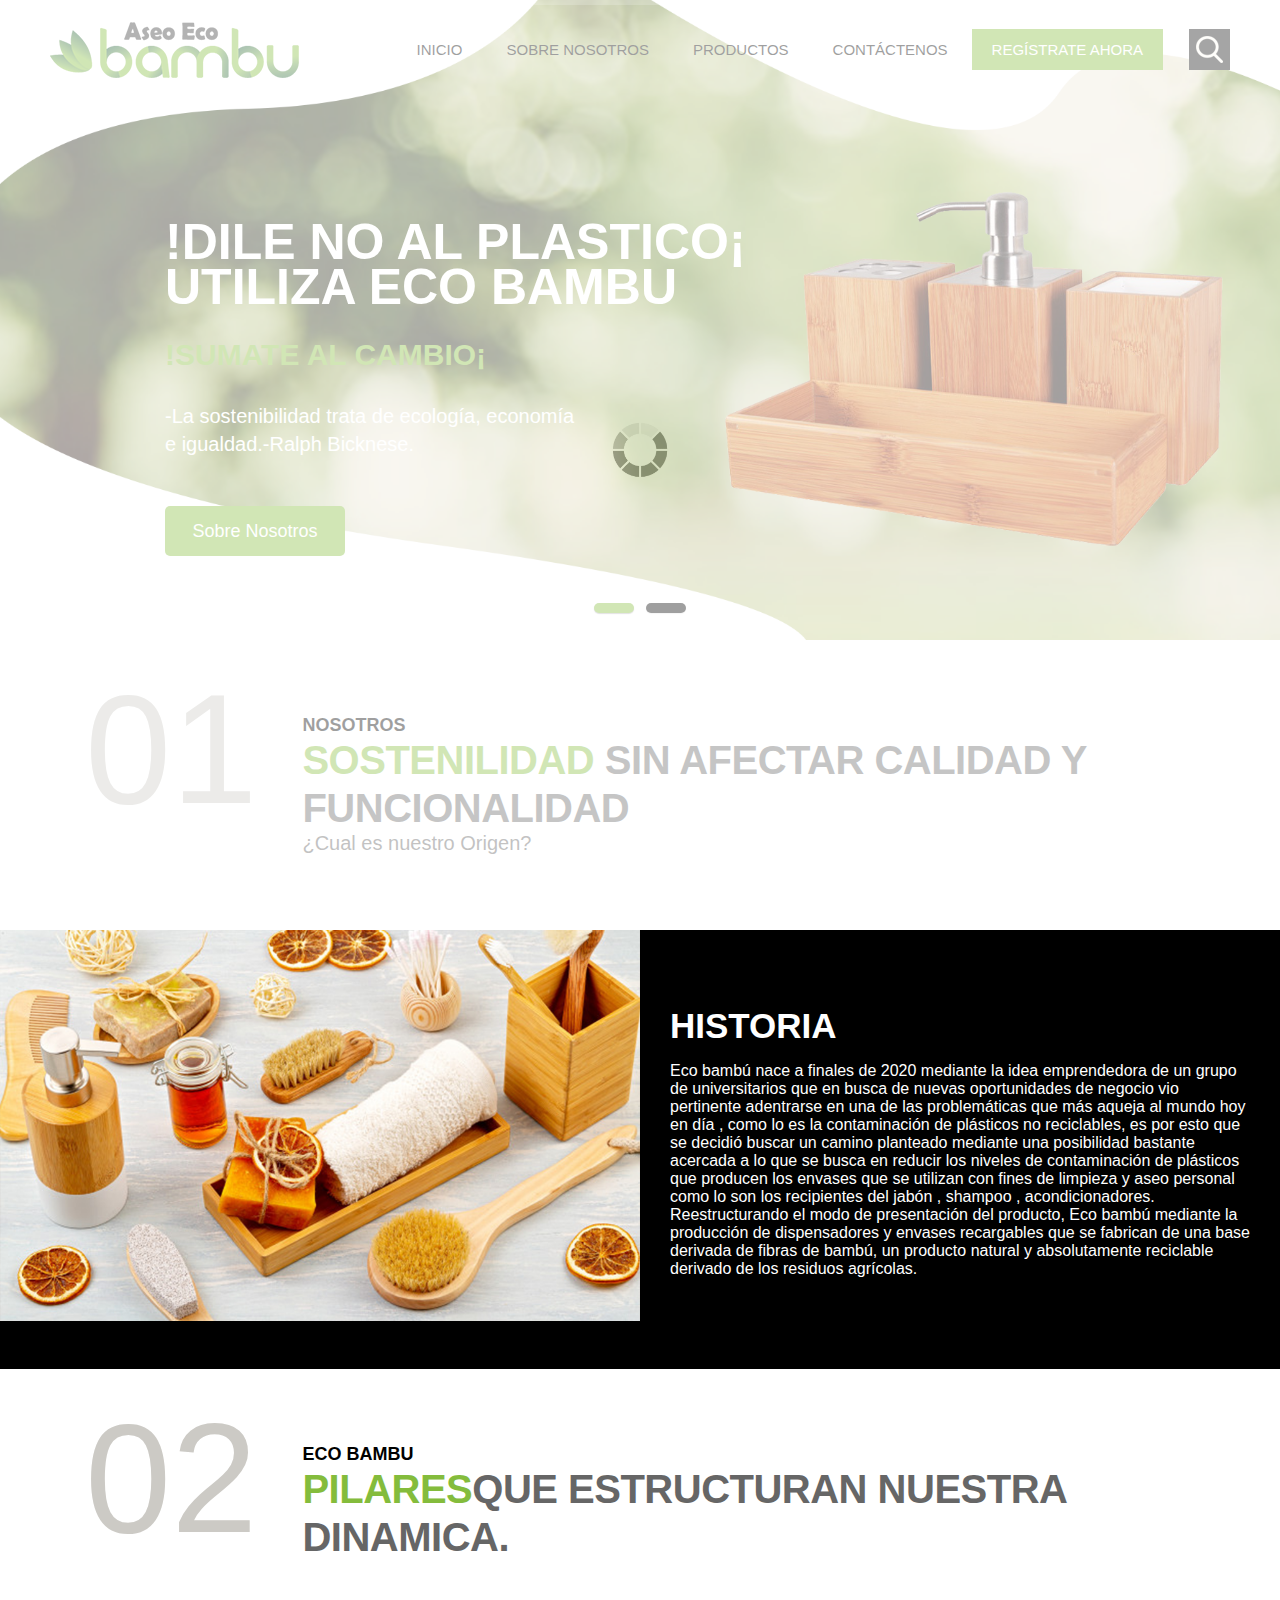
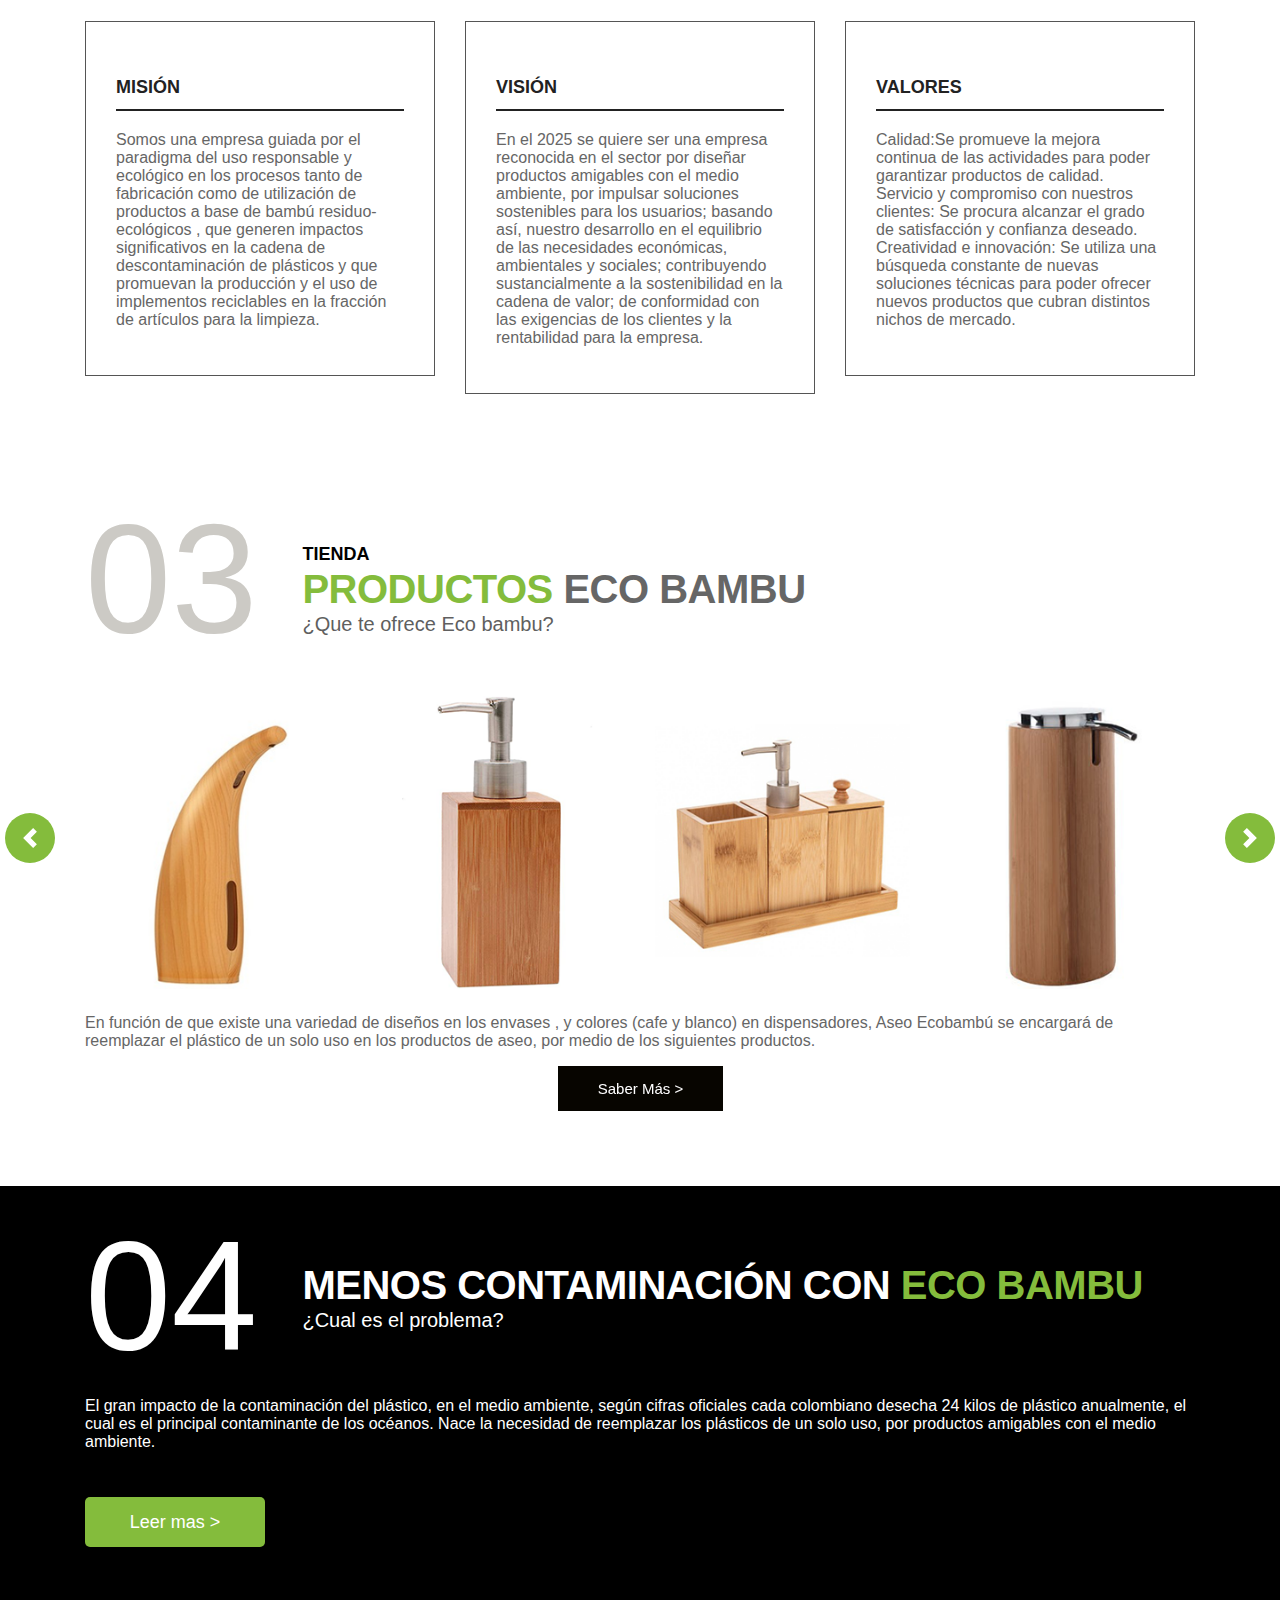
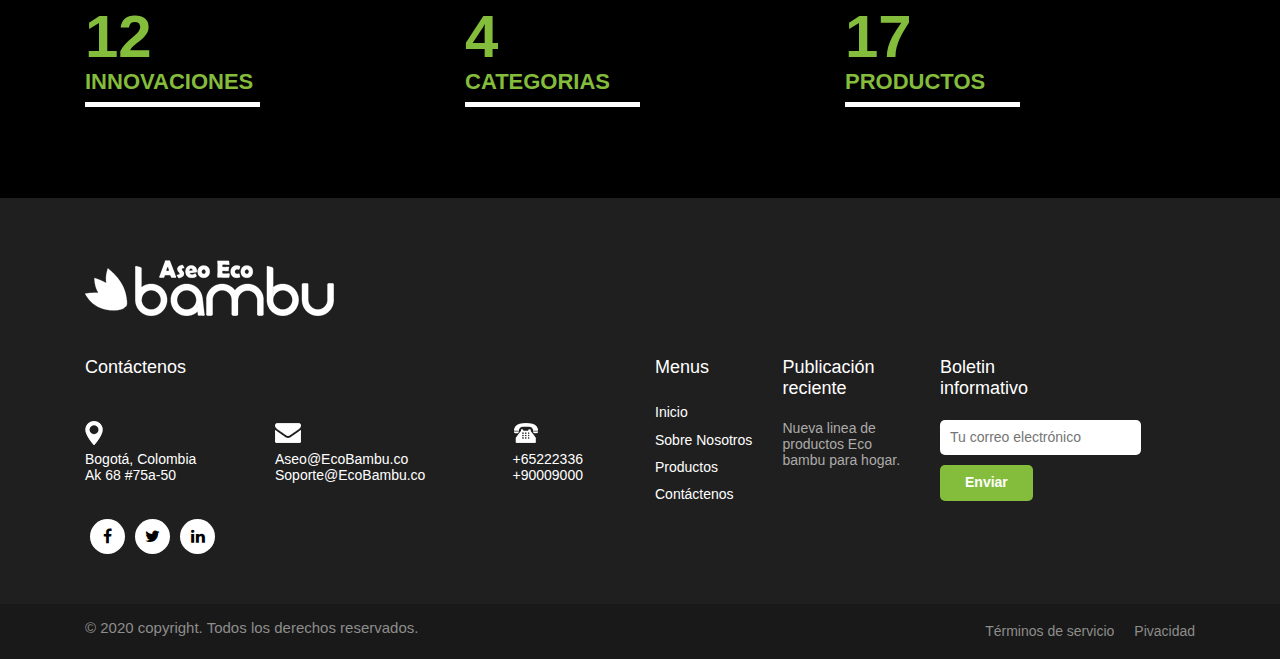
<file: index.html>
﻿<!DOCTYPE html>
<html lang="es">
<!-- Basic -->

<head>
    <meta charset="utf-8">
    <!-- Mobile Metas -->
    <meta name="viewport" content="">

    <!-- Site Metas -->
    <title>Eco Bambu</title>
    <meta name="keywords" content="">
    <meta name="description" content="">
    <meta name="Michel. A" content="">

    <!-- Site Icons -->
    <link rel="shortcut icon" href="img/Eco bambu.ico" type="image/x-icon" />
    <link rel="apple-touch-icon" href="img/Eco bambu.png">

    <!-- Bootstrap CSS -->
    <link rel="stylesheet" href="css/bootstrap.min.css" />
    <!-- Pogo Slider CSS -->
    <link rel="stylesheet" href="css/pogo-slider.min.css" />
    <!-- Site CSS -->
    <link rel="stylesheet" href="css/style.css" />
    <!-- Responsive CSS -->
    <link rel="stylesheet" href="css/responsive.css" />
    <!-- Custom CSS -->
    <link rel="stylesheet" href="css/custom.css" />

</head>

<body id="home" data-spy="scroll" data-target="#navbar-wd" data-offset="98">

    <!-- LOADER -->
    <div id="preloader">
        <div class="loader">
            <img src="images/loader.gif" alt="#" />
        </div>
    </div>
    <!-- end loader -->
    <!-- END LOADER -->

    <!-- Start header -->
    <header class="top-header">
        <nav class="navbar header-nav navbar-expand-lg">
            <div class="container-fluid">
                <a class="navbar-brand" href="index.html"><img src="img/logo.png" alt="image"></a>
                <button class="navbar-toggler" type="button" data-toggle="collapse" data-target="#navbar-wd" aria-controls="navbar-wd" aria-expanded="false" aria-label="Toggle navigation">
                    <span></span>
                    <span></span>
                    <span></span>
                </button>
                <div class="collapse navbar-collapse justify-content-end" id="navbar-wd">
                    <ul class="navbar-nav">
                        <li><a class="nav-link active" href="index.html">Inicio</a></li>
                        <li><a class="nav-link" href="about.html">Sobre Nosotros</a></li>
                        <li><a class="nav-link" href="services.html">Productos</a></li>
						<li><a class="nav-link" href="contact.html">Contáctenos</a></li>
                        <li><a class="nav-link active" style="background: #84bc3c;color: #fff;" href="#">Regístrate ahora</a></li>
                    </ul>
                </div>
                <div class="search-box">
                    <input type="text" class="search-txt" placeholder="Search">
                    <a class="search-btn">
                        <img src="images/search_icon.png" alt="#" />
                    </a>
                </div>
            </div>
        </nav>
    </header>
    <!-- End header -->

    <!-- Start Banner -->
    <div class="ulockd-home-slider">
        <div class="container-fluid">
            <div class="row">
                <div class="pogoSlider" id="js-main-slider">
                    <div class="pogoSlider-slide" style="background-image:url(img/banner-img.png);">
                        <div class="container">
                            <div class="row">
                                <div class="col-md-12">
                                    <div class="slide_text">
                                        <h3>!Dile no al Plastico¡<br>Utiliza Eco Bambu</h3>
                                        <br>
                                        <h4><span class="theme_color">!Sumate al Cambio¡</span></h4>
                                        <br>
                                        <p>-La sostenibilidad trata de ecología, economía </p><p>e igualdad.-Ralph Bicknese.</p>
                                        <a class="contact_bt" href="about.html">Sobre Nosotros</a>
                                    </div>
                                </div>
                            </div>
                        </div>
                    </div>
                    <div class="pogoSlider-slide" style="background-image:url(img/banner-img.png);">
                        <div class="container">
                            <div class="row">
                                <div class="col-md-12">
                                    <div class="slide_text">
                                        <h3>Cambia tu estilo de vida<br>con Eco bambu</h3>
                                        <br>
                                        <h4><span class="theme_color">!Sumate al Cambio¡</span></h4>
                                        <br>
                                        <p>-Es el peor de los tiempos pero también el mejor </p><p>porque aún tenemos una oportunidad.-Sylvia Earle.</p>
                                        <a class="contact_bt" href="about.html">Sobre Nosotros</a>
                                    </div>
                                </div>
                            </div>
                        </div>
                    </div>
                </div>
                <!-- .pogoSlider -->
            </div>
        </div>
    </div>
    <!-- End Banner -->
    
	<!-- section -->
    <div class="section layout_padding">
        <div class="container">
            <div class="row">
                <div class="col-md-12">
                    <div class="full">
                        <div class="heading_main text_align_left">
						   <div class="left">
						     <p class="section_count">01</p>
						   </div>
						   <div class="right">
						    <p class="small_tag">Nosotros</p>
                            <h2><span class="theme_color">SOSTENILIDAD</span> SIN AFECTAR CALIDAD Y FUNCIONALIDAD</h2>
                            <p class="large">¿Cual es nuestro Origen?</p>
						  </div>	
                        </div>
                    </div>
                </div>
            </div>
        </div>
    </div>
	<!-- end section -->

    <!-- section -->
    <div class="section dark_bg">
        <div class="container-fluid">
            <div class="row">
                <div class="col-lg-6 col-md-12 text_align_center padding_0">
                    <div class="full">
                        <img class="img-responsive" src="img/img-2png.png" alt="#" />
                    </div>
                </div>

                <div class="col-lg-6 col-md-12 white_fonts layout_padding padding_left_right">
                    <h3 class="small_heading">HISTORIA</h3>
                    <p>Eco bambú nace a finales de 2020 mediante la idea emprendedora de un grupo de universitarios que en busca de nuevas oportunidades de negocio vio pertinente adentrarse en una de las problemáticas que más aqueja al mundo hoy en día , como lo es la contaminación de plásticos no reciclables, es por esto que se decidió buscar un camino planteado mediante una posibilidad bastante acercada a lo que se busca en reducir los niveles de contaminación de plásticos que producen los envases que se utilizan con fines de limpieza y aseo personal como lo son los recipientes del jabón , shampoo , acondicionadores. Reestructurando el modo de presentación del producto, Eco bambú mediante la producción de dispensadores y envases recargables que se fabrican de una base derivada de fibras de bambú, un producto natural y absolutamente reciclable derivado de los residuos agrícolas.</p>
                </div>
            </div>
        </div>
    </div>
    <!-- end section -->
	
	<!-- section -->
    <div class="section layout_padding">
        <div class="container">
            <div class="row">
                <div class="col-md-12">
                    <div class="full">
                        <div class="heading_main text_align_left">
						   <div class="left">
						     <p class="section_count">02</p>
						   </div>
						   <div class="right">
						    <p class="small_tag">Eco bambu</p>
                            <h2><span class="theme_color">Pilares</span>que estructuran nuestra dinamica.</h2>
                          </div>	
                        </div>
                    </div>
                </div>
            </div>
			<div class="row margin-top_30">
			
			   <div class="col-sm-6 col-md-4">
			     <div class="service_blog">
					<div class="full">
                        <h4>MISIÓN</h4>
					</div>
					<div class="full">
                        <p>
                            Somos una empresa guiada por el paradigma del uso responsable y ecológico en los procesos tanto de fabricación como de utilización de productos a base de bambú residuo-ecológicos , que generen impactos significativos en la cadena de descontaminación de plásticos y que promuevan la producción y el uso de implementos reciclables en la fracción de artículos para la limpieza.
                        </p>
					</div>
				 </div>
			   </div>
			   
			   <div class="col-sm-6 col-md-4">
			     <div class="service_blog">
					<div class="full">
                        <h4>VISIÓN</h4>
					</div>
					<div class="full">
                        <p>
                            En el 2025 se quiere ser una empresa reconocida en el sector por diseñar productos amigables con el medio ambiente, por impulsar soluciones sostenibles para los usuarios; basando así, nuestro desarrollo en el equilibrio de las necesidades económicas, ambientales y sociales; contribuyendo sustancialmente a la sostenibilidad en la cadena de valor; de conformidad con las exigencias de los clientes y la rentabilidad para la empresa.
                        </p>
					</div>
				 </div>
			   </div>
			   
			   <div class="col-sm-6 col-md-4">
			     <div class="service_blog">
					<div class="full">
                        <h4>VALORES</h4>
					</div>
					<div class="full">
                        <p>
                            Calidad:Se promueve la mejora continua de las actividades para poder garantizar productos de calidad.

                            Servicio y compromiso con nuestros clientes: Se procura alcanzar el grado de satisfacción  y confianza deseado.

                            Creatividad e innovación: Se utiliza una búsqueda  constante de nuevas soluciones técnicas para poder ofrecer nuevos productos que cubran distintos nichos de mercado.
                        </p>
					</div>
				 </div>
			   </div> 
			   
			</div>
        </div>
    </div>
	<!-- end section -->
	
	<!-- section -->
    <div class="section layout_padding">
        <div class="container">
            <div class="row">
                <div class="col-md-12">
                    <div class="full">
                        <div class="heading_main text_align_left">
						   <div class="left">
						     <p class="section_count">03</p>
						   </div>
						   <div class="right">
						    <p class="small_tag">Tienda</p>
                            <h2><span class="theme_color">Productos</span> Eco bambu</h2>
							<p class="large">¿Que te ofrece Eco bambu?</p>
                          </div>	
                        </div>
                    </div>
                </div>
            </div>
			<div class="row margin-top_30">
                <div class="col-lg-12 margin-top_30">
                    <div id="demo" class="carousel slide" data-ride="carousel">

                        <!-- The slideshow -->
                        <div class="carousel-inner">
                            <div class="carousel-item active">
                                <div class="row">
                                    <div class="col-lg-3 col-md-6 col-sm-12">
                                        <img class="img-responsive" src="images/img1.png" alt="#" />
                                    </div>
                                    <div class="col-lg-3 col-md-6 col-sm-12">
                                        <img class="img-responsive" src="images/img2.png" alt="#" />
                                    </div>
                                    <div class="col-lg-3 col-md-6 col-sm-12">
                                        <img class="img-responsive" src="images/img3.png" alt="#" />
                                    </div>
                                    <div class="col-lg-3 col-md-6 col-sm-12">
                                        <img class="img-responsive" src="images/img4.png" alt="#" />
                                    </div>
                                </div>
                            </div>
                            <div class="carousel-item">
                                <div class="row">
                                    <div class="col-lg-3 col-md-6 col-sm-12">
                                        <img class="img-responsive" src="images/img1.png" alt="#" />
                                    </div>
                                    <div class="col-lg-3 col-md-6 col-sm-12">
                                        <img class="img-responsive" src="images/img2.png" alt="#" />
                                    </div>
                                    <div class="col-lg-3 col-md-6 col-sm-12">
                                        <img class="img-responsive" src="images/img3.png" alt="#" />
                                    </div>
                                    <div class="col-lg-3 col-md-6 col-sm-12">
                                        <img class="img-responsive" src="images/img4.png" alt="#" />
                                    </div>
                                </div>
                            </div>
                        </div>

                        <!-- Left and right controls -->
                        <a class="carousel-control-prev" href="#demo" data-slide="prev">
                            <span class="carousel-control-prev-icon"></span>
                        </a>
                        <a class="carousel-control-next" href="#demo" data-slide="next">
                            <span class="carousel-control-next-icon"></span>
                        </a>

                    </div>
                </div>

                <div class="col-lg-12">
                    <p>En función de que existe una variedad de diseños en los envases , y colores  (cafe y blanco) en dispensadores, Aseo Ecobambú se encargará de reemplazar el plástico de un solo uso en los productos de aseo, por medio de los siguientes productos.</p>
                </div>

                <div class="col-lg-12">
                    <div class="full center">
                        <a href="about.html" class="hvr-radial-out button-theme">Saber Más ></a>
                    </div>
                </div>

            </div>
        </div>
    </div>
	<!-- end section -->
	
	<!-- section -->
    <div class="section layout_padding dark_bg">
        <div class="container">
            <div class="row">
                <div class="col-md-12">
                    <div class="full">
                        <div class="heading_main text_align_left white_fonts">
						   <div class="left">
						     <p class="section_count">04</p>
						   </div>
						   <div class="right">
						    <h2>Menos contaminación con <span class="theme_color">Eco bambu</h2>
							<p class="large">¿Cual es el problema?</p>
                          </div>	
                        </div>
                    </div>
                </div>
            </div>
			<div class="row margin-top_30">
                <div class="col-lg-12 margin-top_30 white_fonts">
                    <p>
                        El gran impacto de la contaminación del plástico, en el medio ambiente, según cifras oficiales cada colombiano desecha 24 kilos de plástico anualmente, el cual es el principal contaminante de los océanos. Nace la necesidad de reemplazar los plásticos de un solo uso, por productos amigables con el medio ambiente.
                    </p>
                </div>
                <div class="col-lg-12">
                    <div class="full">
                        <a href="about.html" class="contact_bt">Leer mas ></a>
                    </div>
                </div>
            </div>
			<div class="row margin-top_30 counter_section">
			   <div class="col-sm-12 col-md-4">
	        <div class="counter margin-top_30">
      
      <h2 class="timer count-title count-number" data-to="23" data-speed="1500"></h2>
       <p class="count-text">INNOVACIONES</p>
    </div>
	        </div>
              <div class="col-sm-12 col-md-4">
               <div class="counter margin-top_30">
      
      <h2 class="timer count-title count-number" data-to="7" data-speed="1500"></h2>
      <p class="count-text">CATEGORIAS</p>
    </div>
              </div>
              <div class="col-sm-12 col-md-4">
                  <div class="counter margin-top_30">
     
      <h2 class="timer count-title count-number" data-to="31" data-speed="1500"></h2>
      <p class="count-text">PRODUCTOS</p>
    </div></div>
			</div>
		
        </div>
    </div>
	<!-- end section -->

    <!-- Start Footer -->
    <footer class="footer-box">
        <div class="container">
            <div class="row">
                <div class="col-md-12 margin-bottom_30">
				   <img src="img/f_logo.png" alt="#" />
				</div>
               <div class="col-xl-6 white_fonts">
                    <div class="row">
					<div class="col-md-12 white_fonts margin-bottom_30">
                        <h3>Contáctenos</h3>
					</div>
                        <div class="col-md-4">
                            <div class="full icon">
                                <img src="images/social1.png">
                            </div>
                            <div class="full white_fonts">
                                <p>
                                    Bogotá, Colombia
                                    <br>Ak 68 #75a-50
                                </p>
                            </div>
                        </div>
                        <div class="col-md-5">
                            <div class="full icon">
                                <img src="images/social2.png">
                            </div>
                            <div class="full white_fonts">
                                <p>Aseo@EcoBambu.co
                                    <br>Soporte@EcoBambu.co</p>
                            </div>
                        </div>
                        <div class="col-md-3">
                            <div class="full icon">
                                <img src="images/social3.png">
                            </div>
                            <div class="full white_fonts">
                                <p>+65222336
                                    <br>+90009000</p>
                            </div>
                        </div>
						<div class="col-md-12">
						   <ul class="full social_icon margin-top_20">
                                <li><a href="#"><i class="fa fa-facebook-f"></i></a></li>
                                <li><a href="#"><i class="fa fa-twitter"></i></a></li>
                                <li><a href="#"><i class="fa fa-linkedin"></i></a></li>
                            </ul>
						</div>
                    </div>
                </div>
				
				 <div class="col-xl-6 white_fonts">
				    <div class="row">
					   <div class="col-md-6">
					     <div class="footer_blog footer_menu">
						    <h3>Menus</h3>
						    <ul> 
							  <li><a href="index.html">Inicio</a></li>
							  <li><a href="about.html">Sobre Nosotros</a></li>
							  <li><a href="services.html">Productos</a></li>
							  <li><a href="contact.html">Contáctenos</a></li>
							</ul>
						 </div>
						 <div class="footer_blog recent_post_footer">
                             <h3>Publicación reciente</h3>
						   <p>Nueva linea de productos Eco bambu para hogar.</p>
						 </div>
					   </div>
					   <div class="col-md-6">
					     <div class="footer_blog full">
                             <h3>Boletin informativo</h3>
							 <div class="newsletter_form">
							    <form action="index.html">
								   <input type="email" placeholder="Tu correo electrónico" name="#" required />
                                   <button>Enviar</button>
								</form>
							 </div>
						 </div>
					   </div>
					</div>
				 </div>

            </div>
            
        </div>
    </footer>
    <!-- End Footer -->

    <div class="footer_bottom">
        <div class="container">
            <div class="row">
                <div class="col-12">
                    <p class="crp">© 2020 copyright. Todos los derechos reservados.</p>
                    <ul class="bottom_menu">
                        <li><a href="#">Términos de servicio</a></li>
                        <li><a href="#">Pivacidad</a></li>
                    </ul>
                </div>
            </div>
        </div>
    </div>

    <a href="#" id="scroll-to-top" class="hvr-radial-out"><i class="fa fa-angle-up"></i></a>

    <!-- ALL JS FILES -->
    <script src="js/jquery.min.js"></script>
	<script src="js/popper.min.js"></script>
    <script src="js/bootstrap.min.js"></script>
    <!-- ALL PLUGINS -->
    <script src="js/jquery.magnific-popup.min.js"></script>
    <script src="js/jquery.pogo-slider.min.js"></script>
    <script src="js/slider-index.js"></script>
    <script src="js/smoothscroll.js"></script>
    <script src="js/form-validator.min.js"></script>
    <script src="js/contact-form-script.js"></script>
    <script src="js/isotope.min.js"></script>
    <script src="js/images-loded.min.js"></script>
    <script src="js/custom.js"></script>
	<script>
	/* counter js */

(function ($) {
	$.fn.countTo = function (options) {
		options = options || {};
		
		return $(this).each(function () {
			// set options for current element
			var settings = $.extend({}, $.fn.countTo.defaults, {
				from:            $(this).data('from'),
				to:              $(this).data('to'),
				speed:           $(this).data('speed'),
				refreshInterval: $(this).data('refresh-interval'),
				decimals:        $(this).data('decimals')
			}, options);
			
			// how many times to update the value, and how much to increment the value on each update
			var loops = Math.ceil(settings.speed / settings.refreshInterval),
				increment = (settings.to - settings.from) / loops;
			
			// references & variables that will change with each update
			var self = this,
				$self = $(this),
				loopCount = 0,
				value = settings.from,
				data = $self.data('countTo') || {};
			
			$self.data('countTo', data);
			
			// if an existing interval can be found, clear it first
			if (data.interval) {
				clearInterval(data.interval);
			}
			data.interval = setInterval(updateTimer, settings.refreshInterval);
			
			// initialize the element with the starting value
			render(value);
			
			function updateTimer() {
				value += increment;
				loopCount++;
				
				render(value);
				
				if (typeof(settings.onUpdate) == 'function') {
					settings.onUpdate.call(self, value);
				}
				
				if (loopCount >= loops) {
					// remove the interval
					$self.removeData('countTo');
					clearInterval(data.interval);
					value = settings.to;
					
					if (typeof(settings.onComplete) == 'function') {
						settings.onComplete.call(self, value);
					}
				}
			}
			
			function render(value) {
				var formattedValue = settings.formatter.call(self, value, settings);
				$self.html(formattedValue);
			}
		});
	};
	
	$.fn.countTo.defaults = {
		from: 0,               // the number the element should start at
		to: 0,                 // the number the element should end at
		speed: 1000,           // how long it should take to count between the target numbers
		refreshInterval: 100,  // how often the element should be updated
		decimals: 0,           // the number of decimal places to show
		formatter: formatter,  // handler for formatting the value before rendering
		onUpdate: null,        // callback method for every time the element is updated
		onComplete: null       // callback method for when the element finishes updating
	};
	
	function formatter(value, settings) {
		return value.toFixed(settings.decimals);
	}
}(jQuery));

jQuery(function ($) {
  // custom formatting example
  $('.count-number').data('countToOptions', {
	formatter: function (value, options) {
	  return value.toFixed(options.decimals).replace(/\B(?=(?:\d{3})+(?!\d))/g, ',');
	}
  });
  
  // start all the timers
  $('.timer').each(count);  
  
  function count(options) {
	var $this = $(this);
	options = $.extend({}, options || {}, $this.data('countToOptions') || {});
	$this.countTo(options);
  }
});
	</script>
</body>

</html>
</file>
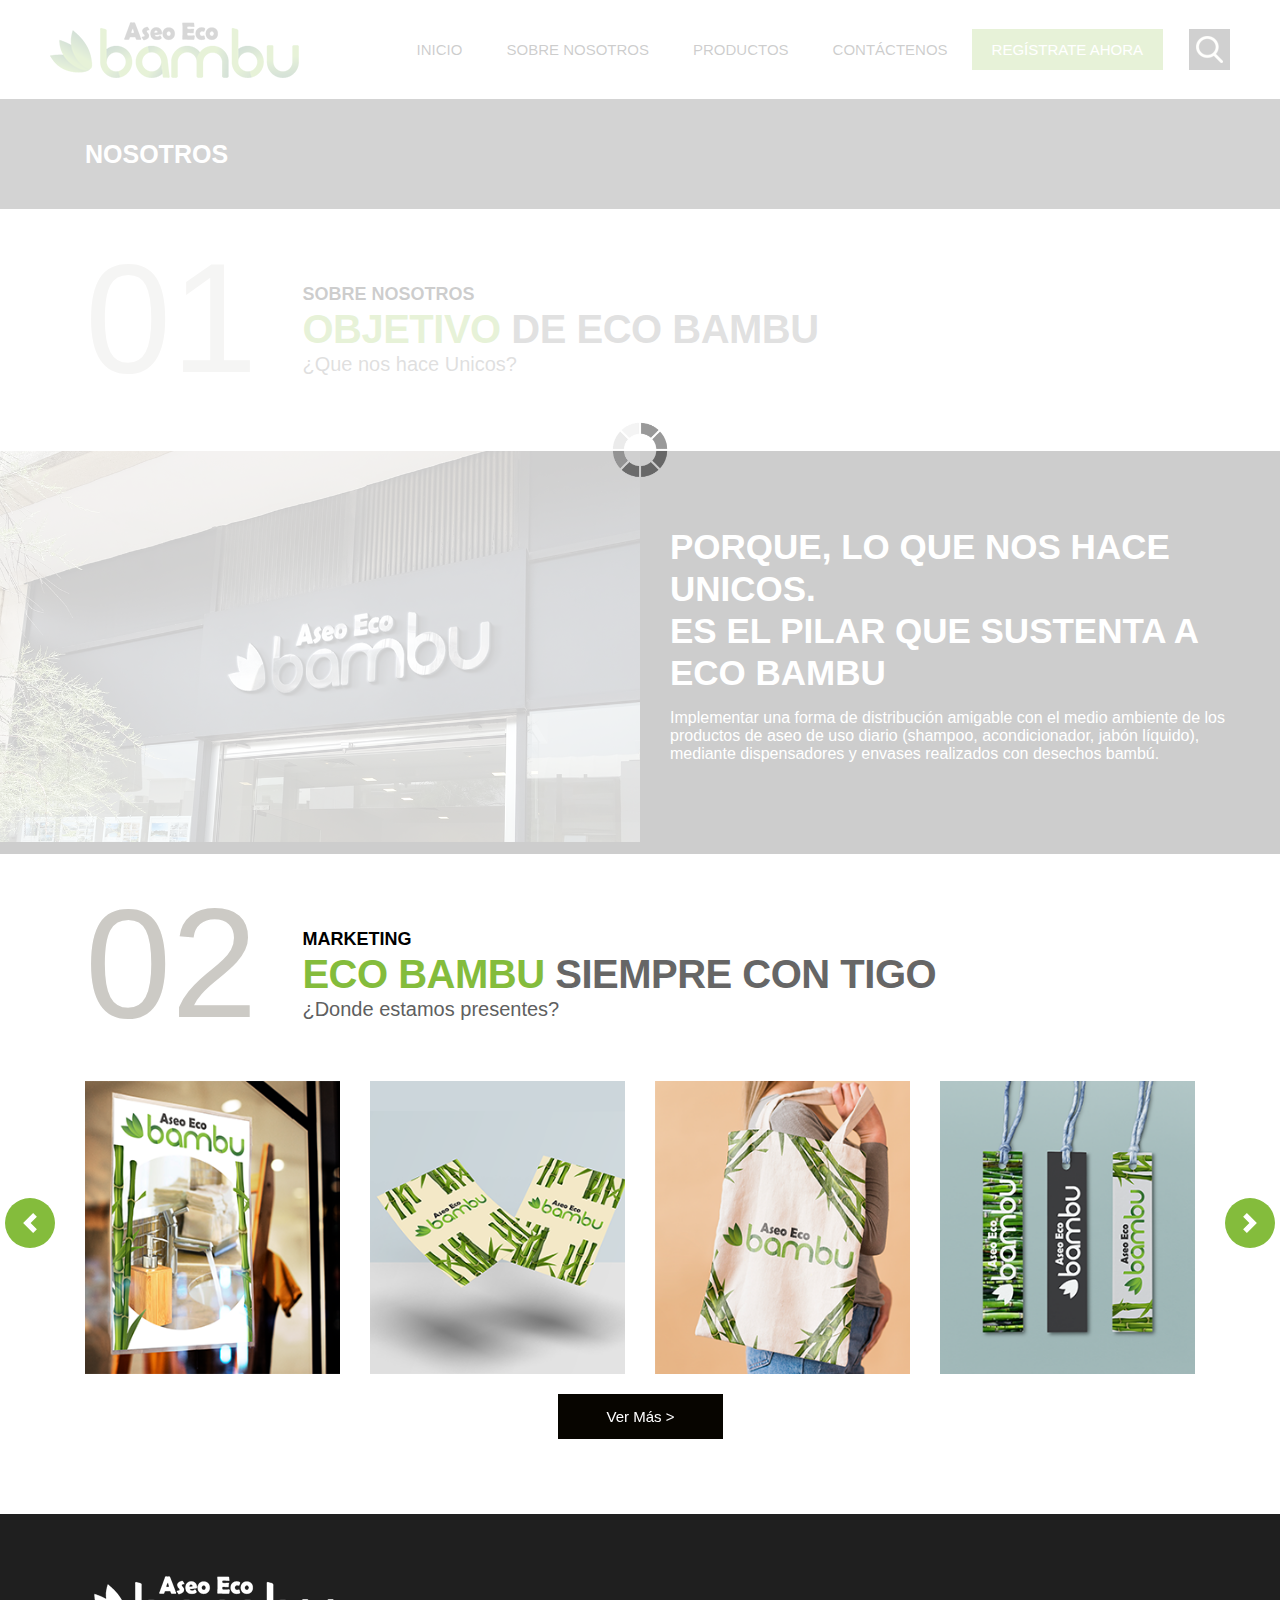
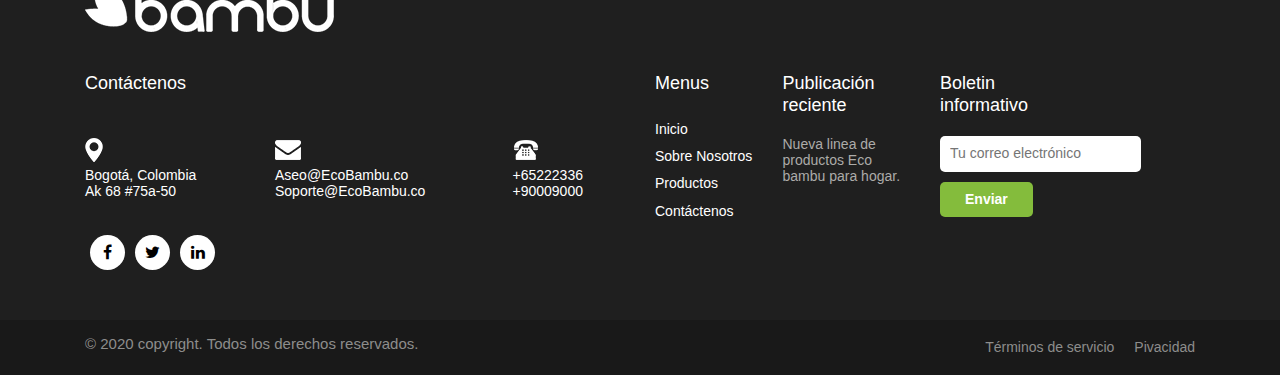
<file: about.html>
﻿<!DOCTYPE html>
<html lang="es">
<!-- Basic -->

<head>
    <meta charset="utf-8">

    <!-- Mobile Metas -->
    <meta name="viewport" content="">

    <!-- Site Metas -->
    <title>Eco bambu</title>
    <meta name="keywords" content="">
    <meta name="description" content="">
    <meta name="Michel.A" content="">

    <!-- Site Icons -->
    <link rel="shortcut icon" href="img/Eco bambu.ico" type="image/x-icon" />
    <link rel="apple-touch-icon" href="img/Eco bambu.png">

    <!-- Bootstrap CSS -->
    <link rel="stylesheet" href="css/bootstrap.min.css" />
    <!-- Pogo Slider CSS -->
    <link rel="stylesheet" href="css/pogo-slider.min.css" />
    <!-- Site CSS -->
    <link rel="stylesheet" href="css/style.css" />
    <!-- Responsive CSS -->
    <link rel="stylesheet" href="css/responsive.css" />
    <!-- Custom CSS -->
    <link rel="stylesheet" href="css/custom.css" />


</head>

<body id="about" class="inner_page" data-spy="scroll" data-target="#navbar-wd" data-offset="98">

    <!-- LOADER -->
    <div id="preloader">
        <div class="loader">
            <img src="images/loader.gif" alt="#" />
        </div>
    </div>
    <!-- end loader -->
    <!-- END LOADER -->

    <!-- Start header -->
    <header class="top-header">
        <nav class="navbar header-nav navbar-expand-lg">
            <div class="container-fluid">
                <a class="navbar-brand" href="index.html"><img src="img/logo.png" alt="image"></a>
                <button class="navbar-toggler" type="button" data-toggle="collapse" data-target="#navbar-wd" aria-controls="navbar-wd" aria-expanded="false" aria-label="Toggle navigation">
                    <span></span>
                    <span></span>
                    <span></span>
                </button>
                <div class="collapse navbar-collapse justify-content-end" id="navbar-wd">
                    <ul class="navbar-nav">
                        <li><a class="nav-link active" href="index.html">Inicio</a></li>
                        <li><a class="nav-link" href="about.html">Sobre Nosotros</a></li>
                        <li><a class="nav-link" href="services.html">Productos</a></li>
						<li><a class="nav-link" href="contact.html">Contáctenos</a></li>
                        <li><a class="nav-link active" style="background: #84bc3c;color: #fff;" href="#">Regístrate ahora</a></li>
                    </ul>
                </div>
                <div class="search-box">
                    <input type="text" class="search-txt" placeholder="Search">
                    <a class="search-btn">
                        <img src="images/search_icon.png" alt="#" />
                    </a>
                </div>
            </div>
        </nav>
    </header>
    <!-- End header -->

    <!-- Start Banner -->
	  <div class="section inner_page_header">
	     <div class="container">
		    <div class="row">
              <div class="col-lg-12">
			     <div class="full">
				    <h3>Nosotros</h3>
				 </div>
			  </div>
			</div>
		 </div>
	  </div>
    <!-- end Banner -->
    
	<!-- section -->
    <div class="section layout_padding">
        <div class="container">
            <div class="row">
                <div class="col-md-12">
                    <div class="full">
                        <div class="heading_main text_align_left">
						   <div class="left">
						     <p class="section_count">01</p>
						   </div>
						   <div class="right">
                               <p class="small_tag">SOBRE NOSOTROS</p>
                            <h2><span class="theme_color">Objetivo</span> de Eco bambu</h2>
                            <p class="large">¿Que nos hace Unicos?</p>
						  </div>	
                        </div>
                    </div>
                </div>
            </div>
        </div>
    </div>
	<!-- end section -->

    <!-- section -->
    <div class="section dark_bg">
        <div class="container-fluid">
            <div class="row">
                <div class="col-lg-6 col-md-12 text_align_center padding_0">
                    <div class="full">
                        <img class="img-responsive" src="img/img-3png.png" alt="#" />
                    </div>
                </div>

                <div class="col-lg-6 col-md-12 white_fonts layout_padding padding_left_right">
                    <h3 class="small_heading">PORQUE, LO QUE NOS HACE UNICOS.<br>ES EL PILAR QUE SUSTENTA A ECO BAMBU</h3>
                    <p>Implementar una forma de distribución amigable con el medio ambiente de los productos de aseo de uso diario (shampoo, acondicionador, jabón líquido), mediante dispensadores y envases realizados con  desechos bambú.</p>
                </div>
            </div>
        </div>
    </div>
    <!-- end section -->

	
	<!-- section -->
    <div class="section layout_padding">
        <div class="container">
            <div class="row">
                <div class="col-md-12">
                    <div class="full">
                        <div class="heading_main text_align_left">
						   <div class="left">
						     <p class="section_count">02</p>
						   </div>
						   <div class="right">
						    <p class="small_tag">MARKETING</p>
                            <h2><span class="theme_color">ECO BAMBU</span> SIEMPRE CON TIGO</h2>
							<p class="large">¿Donde estamos presentes?</p>
                          </div>	
                        </div>
                    </div>
                </div>
            </div>
			<div class="row margin-top_30">
                <div class="col-lg-12 margin-top_30">
                    <div id="demo" class="carousel slide" data-ride="carousel">

                        <!-- The slideshow -->
                        <div class="carousel-inner">
                            <div class="carousel-item active">
                                <div class="row">
                                    <div class="col-lg-3 col-md-6 col-sm-12">
                                        <img class="img-responsive" src="images/img5.png" alt="#" />
                                    </div>
                                    <div class="col-lg-3 col-md-6 col-sm-12">
                                        <img class="img-responsive" src="images/img6.png" alt="#" />
                                    </div>
                                    <div class="col-lg-3 col-md-6 col-sm-12">
                                        <img class="img-responsive" src="images/img7.png" alt="#" />
                                    </div>
                                    <div class="col-lg-3 col-md-6 col-sm-12">
                                        <img class="img-responsive" src="images/img8.png" alt="#" />
                                    </div>
                                </div>
                            </div>
                            <div class="carousel-item">
                                <div class="row">
                                    <div class="col-lg-3 col-md-6 col-sm-12">
                                        <img class="img-responsive" src="images/img5.png" alt="#" />
                                    </div>
                                    <div class="col-lg-3 col-md-6 col-sm-12">
                                        <img class="img-responsive" src="images/img6.png" alt="#" />
                                    </div>
                                    <div class="col-lg-3 col-md-6 col-sm-12">
                                        <img class="img-responsive" src="images/img7.png" alt="#" />
                                    </div>
                                    <div class="col-lg-3 col-md-6 col-sm-12">
                                        <img class="img-responsive" src="images/img8.png" alt="#" />
                                    </div>
                                </div>
                            </div>
                        </div>

                        <!-- Left and right controls -->
                        <a class="carousel-control-prev" href="#demo" data-slide="prev">
                            <span class="carousel-control-prev-icon"></span>
                        </a>
                        <a class="carousel-control-next" href="#demo" data-slide="next">
                            <span class="carousel-control-next-icon"></span>
                        </a>

                    </div>
                </div>

                <div class="col-lg-12">
                    <div class="full center">
                        <a href="about.html" class="hvr-radial-out button-theme">Ver Más ></a>
                    </div>
                </div>

            </div>
        </div>
    </div>
	<!-- end section -->

    <!-- Start Footer -->
    <footer class="footer-box">
        <div class="container">
            <div class="row">
                <div class="col-md-12 margin-bottom_30">
				   <img src="img/f_logo.png" alt="#" />
				</div>
               <div class="col-xl-6 white_fonts">
                    <div class="row">
					<div class="col-md-12 white_fonts margin-bottom_30">
                        <h3>Contáctenos</h3>
					</div>
                        <div class="col-md-4">
                            <div class="full icon">
                                <img src="images/social1.png">
                            </div>
                            <div class="full white_fonts">
                                <p>
                                    Bogotá, Colombia
                                    <br>Ak 68 #75a-50
                                </p>
                            </div>
                        </div>
                        <div class="col-md-5">
                            <div class="full icon">
                                <img src="images/social2.png">
                            </div>
                            <div class="full white_fonts">
                                <p>
                                    Aseo@EcoBambu.co
                                    <br>Soporte@EcoBambu.co
                                </p>
                            </div>
                        </div>
                        <div class="col-md-3">
                            <div class="full icon">
                                <img src="images/social3.png">
                            </div>
                            <div class="full white_fonts">
                                <p>
                                    +65222336
                                    <br>+90009000
                                </p>
                            </div>
                        </div>
						<div class="col-md-12">
						   <ul class="full social_icon margin-top_20">
                                <li><a href="#"><i class="fa fa-facebook-f"></i></a></li>
                                <li><a href="#"><i class="fa fa-twitter"></i></a></li>
                                <li><a href="#"><i class="fa fa-linkedin"></i></a></li>
                            </ul>
						</div>
                    </div>
                </div>
				
				 <div class="col-xl-6 white_fonts">
				    <div class="row">
					   <div class="col-md-6">
					     <div class="footer_blog footer_menu">
						    <h3>Menus</h3>
						    <ul> 
							  <li><a href="index.html">Inicio</a></li>
							  <li><a href="about.html">Sobre Nosotros</a></li>
							  <li><a href="services.html">Productos</a></li>
							  <li><a href="contact.html">Contáctenos</a></li>
							</ul>
						 </div>
						 <div class="footer_blog recent_post_footer">
                             <h3>Publicación reciente</h3>
                           <p>Nueva linea de productos Eco bambu para hogar.</p>
						 </div>
					   </div>
					   <div class="col-md-6">
					     <div class="footer_blog full">
                             <h3>Boletin informativo</h3>
							 <div class="newsletter_form">
							    <form action="index.html">
								   <input type="email" placeholder="Tu correo electrónico" name="#" required />
                                   <button>Enviar</button>
								</form>
							 </div>
						 </div>
					   </div>
					</div>
				 </div>

            </div>
            
        </div>
    </footer>
    <!-- End Footer -->

    <div class="footer_bottom">
        <div class="container">
            <div class="row">
                <div class="col-12">
                    <p class="crp">© 2020 copyright. Todos los derechos reservados.</p>
                    <ul class="bottom_menu">
                        <li><a href="#">Términos de servicio</a></li>
                        <li><a href="#">Pivacidad</a></li>
                    </ul>
                </div>
            </div>
        </div>
    </div>

    <a href="#" id="scroll-to-top" class="hvr-radial-out"><i class="fa fa-angle-up"></i></a>

    <!-- ALL JS FILES -->
    <script src="js/jquery.min.js"></script>
	<script src="js/popper.min.js"></script>
    <script src="js/bootstrap.min.js"></script>
    <!-- ALL PLUGINS -->
    <script src="js/jquery.magnific-popup.min.js"></script>
    <script src="js/jquery.pogo-slider.min.js"></script>
    <script src="js/slider-index.js"></script>
    <script src="js/smoothscroll.js"></script>
    <script src="js/form-validator.min.js"></script>
    <script src="js/contact-form-script.js"></script>
    <script src="js/isotope.min.js"></script>
    <script src="js/images-loded.min.js"></script>
    <script src="js/custom.js"></script>
	<script>
	/* counter js */

(function ($) {
	$.fn.countTo = function (options) {
		options = options || {};
		
		return $(this).each(function () {
			// set options for current element
			var settings = $.extend({}, $.fn.countTo.defaults, {
				from:            $(this).data('from'),
				to:              $(this).data('to'),
				speed:           $(this).data('speed'),
				refreshInterval: $(this).data('refresh-interval'),
				decimals:        $(this).data('decimals')
			}, options);
			
			// how many times to update the value, and how much to increment the value on each update
			var loops = Math.ceil(settings.speed / settings.refreshInterval),
				increment = (settings.to - settings.from) / loops;
			
			// references & variables that will change with each update
			var self = this,
				$self = $(this),
				loopCount = 0,
				value = settings.from,
				data = $self.data('countTo') || {};
			
			$self.data('countTo', data);
			
			// if an existing interval can be found, clear it first
			if (data.interval) {
				clearInterval(data.interval);
			}
			data.interval = setInterval(updateTimer, settings.refreshInterval);
			
			// initialize the element with the starting value
			render(value);
			
			function updateTimer() {
				value += increment;
				loopCount++;
				
				render(value);
				
				if (typeof(settings.onUpdate) == 'function') {
					settings.onUpdate.call(self, value);
				}
				
				if (loopCount >= loops) {
					// remove the interval
					$self.removeData('countTo');
					clearInterval(data.interval);
					value = settings.to;
					
					if (typeof(settings.onComplete) == 'function') {
						settings.onComplete.call(self, value);
					}
				}
			}
			
			function render(value) {
				var formattedValue = settings.formatter.call(self, value, settings);
				$self.html(formattedValue);
			}
		});
	};
	
	$.fn.countTo.defaults = {
		from: 0,               // the number the element should start at
		to: 0,                 // the number the element should end at
		speed: 1000,           // how long it should take to count between the target numbers
		refreshInterval: 100,  // how often the element should be updated
		decimals: 0,           // the number of decimal places to show
		formatter: formatter,  // handler for formatting the value before rendering
		onUpdate: null,        // callback method for every time the element is updated
		onComplete: null       // callback method for when the element finishes updating
	};
	
	function formatter(value, settings) {
		return value.toFixed(settings.decimals);
	}
}(jQuery));

jQuery(function ($) {
  // custom formatting example
  $('.count-number').data('countToOptions', {
	formatter: function (value, options) {
	  return value.toFixed(options.decimals).replace(/\B(?=(?:\d{3})+(?!\d))/g, ',');
	}
  });
  
  // start all the timers
  $('.timer').each(count);  
  
  function count(options) {
	var $this = $(this);
	options = $.extend({}, options || {}, $this.data('countToOptions') || {});
	$this.countTo(options);
  }
});
	</script>
</body>

</html>
</file>
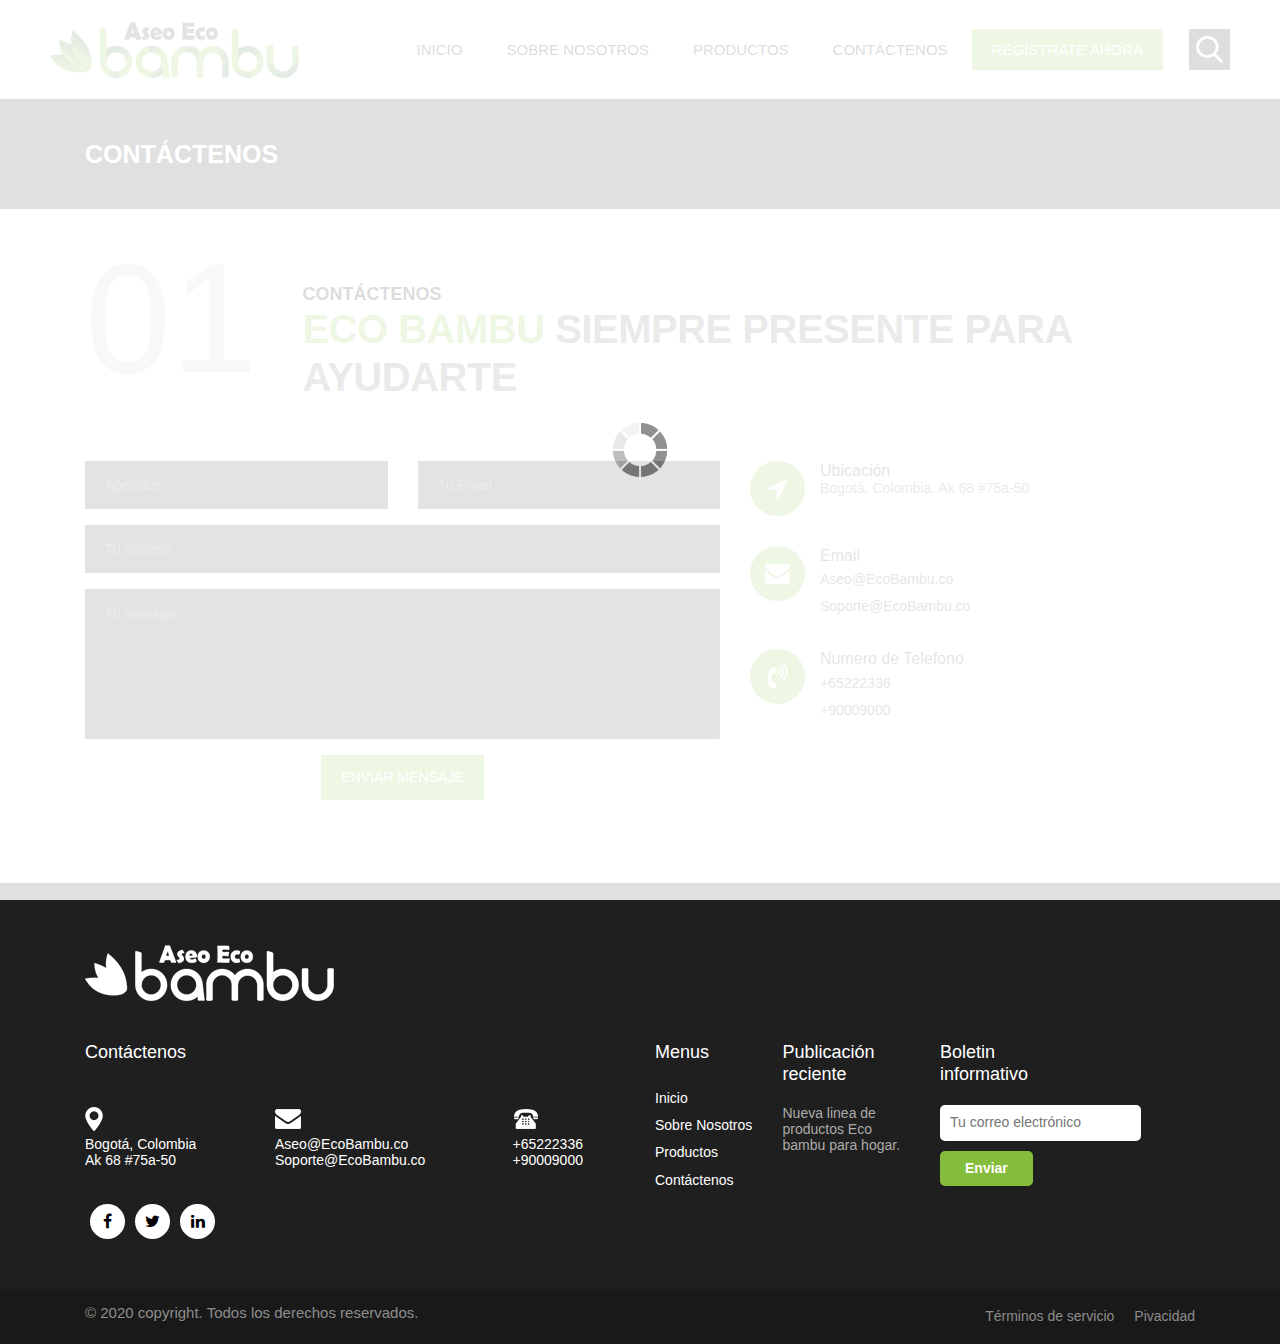
<file: contact.html>
﻿<!DOCTYPE html>
<html lang="es">
<!-- Basic -->

<head>
	<meta charset="utf-8">

	<!-- Mobile Metas -->
	<meta name="viewport" content="">

	<!-- Site Metas -->
	<title>Eco bambu</title>
	<meta name="keywords" content="">
	<meta name="description" content="">
	<meta name="Michel. A" content="">

	<!-- Site Icons -->
	<!-- Site Icons -->
	<link rel="shortcut icon" href="img/Eco bambu.ico" type="image/x-icon" />
	<link rel="apple-touch-icon" href="img/Eco bambu.png">

	<!-- Bootstrap CSS -->
	<link rel="stylesheet" href="css/bootstrap.min.css" />
	<!-- Pogo Slider CSS -->
	<link rel="stylesheet" href="css/pogo-slider.min.css" />
	<!-- Site CSS -->
	<link rel="stylesheet" href="css/style.css" />
	<!-- Responsive CSS -->
	<link rel="stylesheet" href="css/responsive.css" />
	<!-- Custom CSS -->
	<link rel="stylesheet" href="css/custom.css" />


</head>

<body id="contact" class="inner_page" data-spy="scroll" data-target="#navbar-wd" data-offset="98">

    <!-- LOADER -->
    <div id="preloader">
        <div class="loader">
            <img src="images/loader.gif" alt="#" />
        </div>
    </div>
    <!-- end loader -->
    <!-- END LOADER -->

    <!-- Start header -->
    <header class="top-header">
        <nav class="navbar header-nav navbar-expand-lg">
            <div class="container-fluid">
                <a class="navbar-brand" href="index.html"><img src="img/logo.png" alt="image"></a>
                <button class="navbar-toggler" type="button" data-toggle="collapse" data-target="#navbar-wd" aria-controls="navbar-wd" aria-expanded="false" aria-label="Toggle navigation">
                    <span></span>
                    <span></span>
                    <span></span>
                </button>
                <div class="collapse navbar-collapse justify-content-end" id="navbar-wd">
                    <ul class="navbar-nav">
                        <li><a class="nav-link active" href="index.html">Inicio</a></li>
                        <li><a class="nav-link" href="about.html">Sobre Nosotros</a></li>
                        <li><a class="nav-link" href="services.html">Productos</a></li>
						<li><a class="nav-link" href="contact.html">Contáctenos</a></li>
                        <li><a class="nav-link active" style="background: #84bc3c;color: #fff;" href="#">Regístrate ahora</a></li>
                    </ul>
                </div>
                <div class="search-box">
                    <input type="text" class="search-txt" placeholder="Search">
                    <a class="search-btn">
                        <img src="images/search_icon.png" alt="#" />
                    </a>
                </div>
            </div>
        </nav>
    </header>
    <!-- End header -->

    <!-- Start Banner -->
	  <div class="section inner_page_header">
	     <div class="container">
		    <div class="row">
              <div class="col-lg-12">
			     <div class="full">
					 <h3>Contáctenos</h3>
				 </div>
			  </div>
			</div>
		 </div>
	  </div>
    <!-- end Banner -->
	
	<!-- section -->
    <div class="section layout_padding">
        <div class="container">
            <div class="row">
                <div class="col-md-12">
                    <div class="full">
                        <div class="heading_main text_align_left">
						   <div class="left">
						     <p class="section_count">01</p>
						   </div>
						   <div class="right">
							   <p class="small_tag">Contáctenos</p>
                            <h2><span class="theme_color">Eco Bambu</span> siempre presente para ayudarte</h2>
                          </div>	
                        </div>
                    </div>
                </div>
            </div>	
			<div class="row margin-top_30">
				
				<div class="col-lg-7 col-sm-7 col-xs-12 margin-top_30">
				  <div class="contact-block">
					<form id="contactForm">
					  <div class="row">
						<div class="col-md-6">
							<div class="form-group">
								<input type="text" class="form-control" id="name" name="Nombres" placeholder="Apellidos" required data-error="Please enter your name">
								<div class="help-block with-errors"></div>
							</div>                                 
						</div>
						<div class="col-md-6">
							<div class="form-group">
								<input type="text" placeholder="Tu Email" id="email" class="form-control" name="name" required data-error="Please enter your email">
								<div class="help-block with-errors"></div>
							</div> 
						</div>
						<div class="col-md-12">
							<div class="form-group">
								<input type="text" placeholder="Tu número" id="number" class="form-control" name="number" required data-error="Please enter your number">
								<div class="help-block with-errors"></div>
							</div> 
						</div>
						<div class="col-md-12">
							<div class="form-group"> 
								<textarea class="form-control" id="message" placeholder="Tu mensaje" rows="8" data-error="Write your message" required></textarea>
								<div class="help-block with-errors"></div>
							</div>
							<div class="submit-button text-center">
								<button class="btn btn-common" id="submit" type="submit">Enviar mensaje</button>
								<div id="msgSubmit" class="h3 text-center hidden"></div> 
								<div class="clearfix"></div> 
							</div>
						</div>
					  </div>            
					</form>
				  </div>
				</div>


				<div class="col-lg-5 col-sm-5 col-xs-12 margin-top_30">
					<div class="left-contact">
						<div class="media cont-line">
							<div class="media-left icon-b">
								<i class="fa fa-location-arrow" aria-hidden="true"></i>
							</div>
							<div class="media-body dit-right">
								<h4>Ubicación</h4>
								<p>Bogotá, Colombia. Ak 68 #75a-50</p>
							</div>
						</div>
						<div class="media cont-line">
							<div class="media-left icon-b">
								<i class="fa fa-envelope" aria-hidden="true"></i>
							</div>
							<div class="media-body dit-right">
								<h4>Email</h4>
								<a href="#">Aseo@EcoBambu.co</a><br>
								<a href="#">Soporte@EcoBambu.co</a>
							</div>
						</div>
						<div class="media cont-line">
							<div class="media-left icon-b">
								<i class="fa fa-volume-control-phone" aria-hidden="true"></i>
							</div>
							<div class="media-body dit-right">
								<h4>Numero de Telefono</h4>
								<a href="#">+65222336</a><br>
								<a href="#">+90009000</a>
							</div>
						</div>
					</div>
				</div>


			</div>
        </div>
    </div>
	<!-- end section -->
	

    <!-- Start Footer -->
    <footer class="footer-box">
        <div class="container">
            <div class="row">
                <div class="col-md-12 margin-bottom_30">
				   <img src="img/f_logo.png" alt="#" />
				</div>
               <div class="col-xl-6 white_fonts">
                    <div class="row">
					<div class="col-md-12 white_fonts margin-bottom_30">
						<h3>Contáctenos</h3>
					</div>
                        <div class="col-md-4">
                            <div class="full icon">
                                <img src="images/social1.png">
                            </div>
                            <div class="full white_fonts">
								<p>
									Bogotá, Colombia
									<br>Ak 68 #75a-50
								</p>
                            </div>
                        </div>
                        <div class="col-md-5">
                            <div class="full icon">
                                <img src="images/social2.png">
                            </div>
                            <div class="full white_fonts">
								<p>
									Aseo@EcoBambu.co
									<br>Soporte@EcoBambu.co
								</p>
                            </div>
                        </div>
                        <div class="col-md-3">
                            <div class="full icon">
                                <img src="images/social3.png">
                            </div>
                            <div class="full white_fonts">
								<p>
									+65222336
									<br>+90009000
								</p>
                            </div>
                        </div>
						<div class="col-md-12">
						   <ul class="full social_icon margin-top_20">
                                <li><a href="#"><i class="fa fa-facebook-f"></i></a></li>
                                <li><a href="#"><i class="fa fa-twitter"></i></a></li>
                                <li><a href="#"><i class="fa fa-linkedin"></i></a></li>
                            </ul>
						</div>
                    </div>
                </div>
				
				 <div class="col-xl-6 white_fonts">
				    <div class="row">
					   <div class="col-md-6">
					     <div class="footer_blog footer_menu">
						    <h3>Menus</h3>
						    <ul> 
							  <li><a href="index.html">Inicio</a></li>
							  <li><a href="about.html">Sobre Nosotros</a></li>
							  <li><a href="services.html">Productos</a></li>
							  <li><a href="contact.html">Contáctenos</a></li>
							</ul>
						 </div>
						 <div class="footer_blog recent_post_footer">
							 <h3>Publicación reciente</h3>
							 <p>Nueva linea de productos Eco bambu para hogar.</p>
						 </div>
					   </div>
					   <div class="col-md-6">
					     <div class="footer_blog full">
							 <h3>Boletin informativo</h3>
							 <div class="newsletter_form">
							    <form action="index.html">
								   <input type="email" placeholder="Tu correo electrónico" name="#" required />
								   <button>Enviar</button>
								</form>
							 </div>
						 </div>
					   </div>
					</div>
				 </div>

            </div>
            
        </div>
    </footer>
    <!-- End Footer -->

    <div class="footer_bottom">
        <div class="container">
            <div class="row">
                <div class="col-12">
					<p class="crp">© 2020 copyright. Todos los derechos reservados.</p>
                    <ul class="bottom_menu">
                        <li><a href="#">Términos de servicio</a></li>
                        <li><a href="#">Pivacidad</a></li>
                    </ul>
                </div>
            </div>
        </div>
    </div>

    <a href="#" id="scroll-to-top" class="hvr-radial-out"><i class="fa fa-angle-up"></i></a>

    <!-- ALL JS FILES -->
    <script src="js/jquery.min.js"></script>
	<script src="js/popper.min.js"></script>
    <script src="js/bootstrap.min.js"></script>
    <!-- ALL PLUGINS -->
    <script src="js/jquery.magnific-popup.min.js"></script>
    <script src="js/jquery.pogo-slider.min.js"></script>
    <script src="js/slider-index.js"></script>
    <script src="js/smoothscroll.js"></script>
    <script src="js/form-validator.min.js"></script>
    <script src="js/contact-form-script.js"></script>
    <script src="js/isotope.min.js"></script>
    <script src="js/images-loded.min.js"></script>
    <script src="js/custom.js"></script>
	<script>
	/* counter js */

(function ($) {
	$.fn.countTo = function (options) {
		options = options || {};
		
		return $(this).each(function () {
			// set options for current element
			var settings = $.extend({}, $.fn.countTo.defaults, {
				from:            $(this).data('from'),
				to:              $(this).data('to'),
				speed:           $(this).data('speed'),
				refreshInterval: $(this).data('refresh-interval'),
				decimals:        $(this).data('decimals')
			}, options);
			
			// how many times to update the value, and how much to increment the value on each update
			var loops = Math.ceil(settings.speed / settings.refreshInterval),
				increment = (settings.to - settings.from) / loops;
			
			// references & variables that will change with each update
			var self = this,
				$self = $(this),
				loopCount = 0,
				value = settings.from,
				data = $self.data('countTo') || {};
			
			$self.data('countTo', data);
			
			// if an existing interval can be found, clear it first
			if (data.interval) {
				clearInterval(data.interval);
			}
			data.interval = setInterval(updateTimer, settings.refreshInterval);
			
			// initialize the element with the starting value
			render(value);
			
			function updateTimer() {
				value += increment;
				loopCount++;
				
				render(value);
				
				if (typeof(settings.onUpdate) == 'function') {
					settings.onUpdate.call(self, value);
				}
				
				if (loopCount >= loops) {
					// remove the interval
					$self.removeData('countTo');
					clearInterval(data.interval);
					value = settings.to;
					
					if (typeof(settings.onComplete) == 'function') {
						settings.onComplete.call(self, value);
					}
				}
			}
			
			function render(value) {
				var formattedValue = settings.formatter.call(self, value, settings);
				$self.html(formattedValue);
			}
		});
	};
	
	$.fn.countTo.defaults = {
		from: 0,               // the number the element should start at
		to: 0,                 // the number the element should end at
		speed: 1000,           // how long it should take to count between the target numbers
		refreshInterval: 100,  // how often the element should be updated
		decimals: 0,           // the number of decimal places to show
		formatter: formatter,  // handler for formatting the value before rendering
		onUpdate: null,        // callback method for every time the element is updated
		onComplete: null       // callback method for when the element finishes updating
	};
	
	function formatter(value, settings) {
		return value.toFixed(settings.decimals);
	}
}(jQuery));

jQuery(function ($) {
  // custom formatting example
  $('.count-number').data('countToOptions', {
	formatter: function (value, options) {
	  return value.toFixed(options.decimals).replace(/\B(?=(?:\d{3})+(?!\d))/g, ',');
	}
  });
  
  // start all the timers
  $('.timer').each(count);  
  
  function count(options) {
	var $this = $(this);
	options = $.extend({}, options || {}, $this.data('countToOptions') || {});
	$this.countTo(options);
  }
});
	</script>
</body>

</html>
</file>
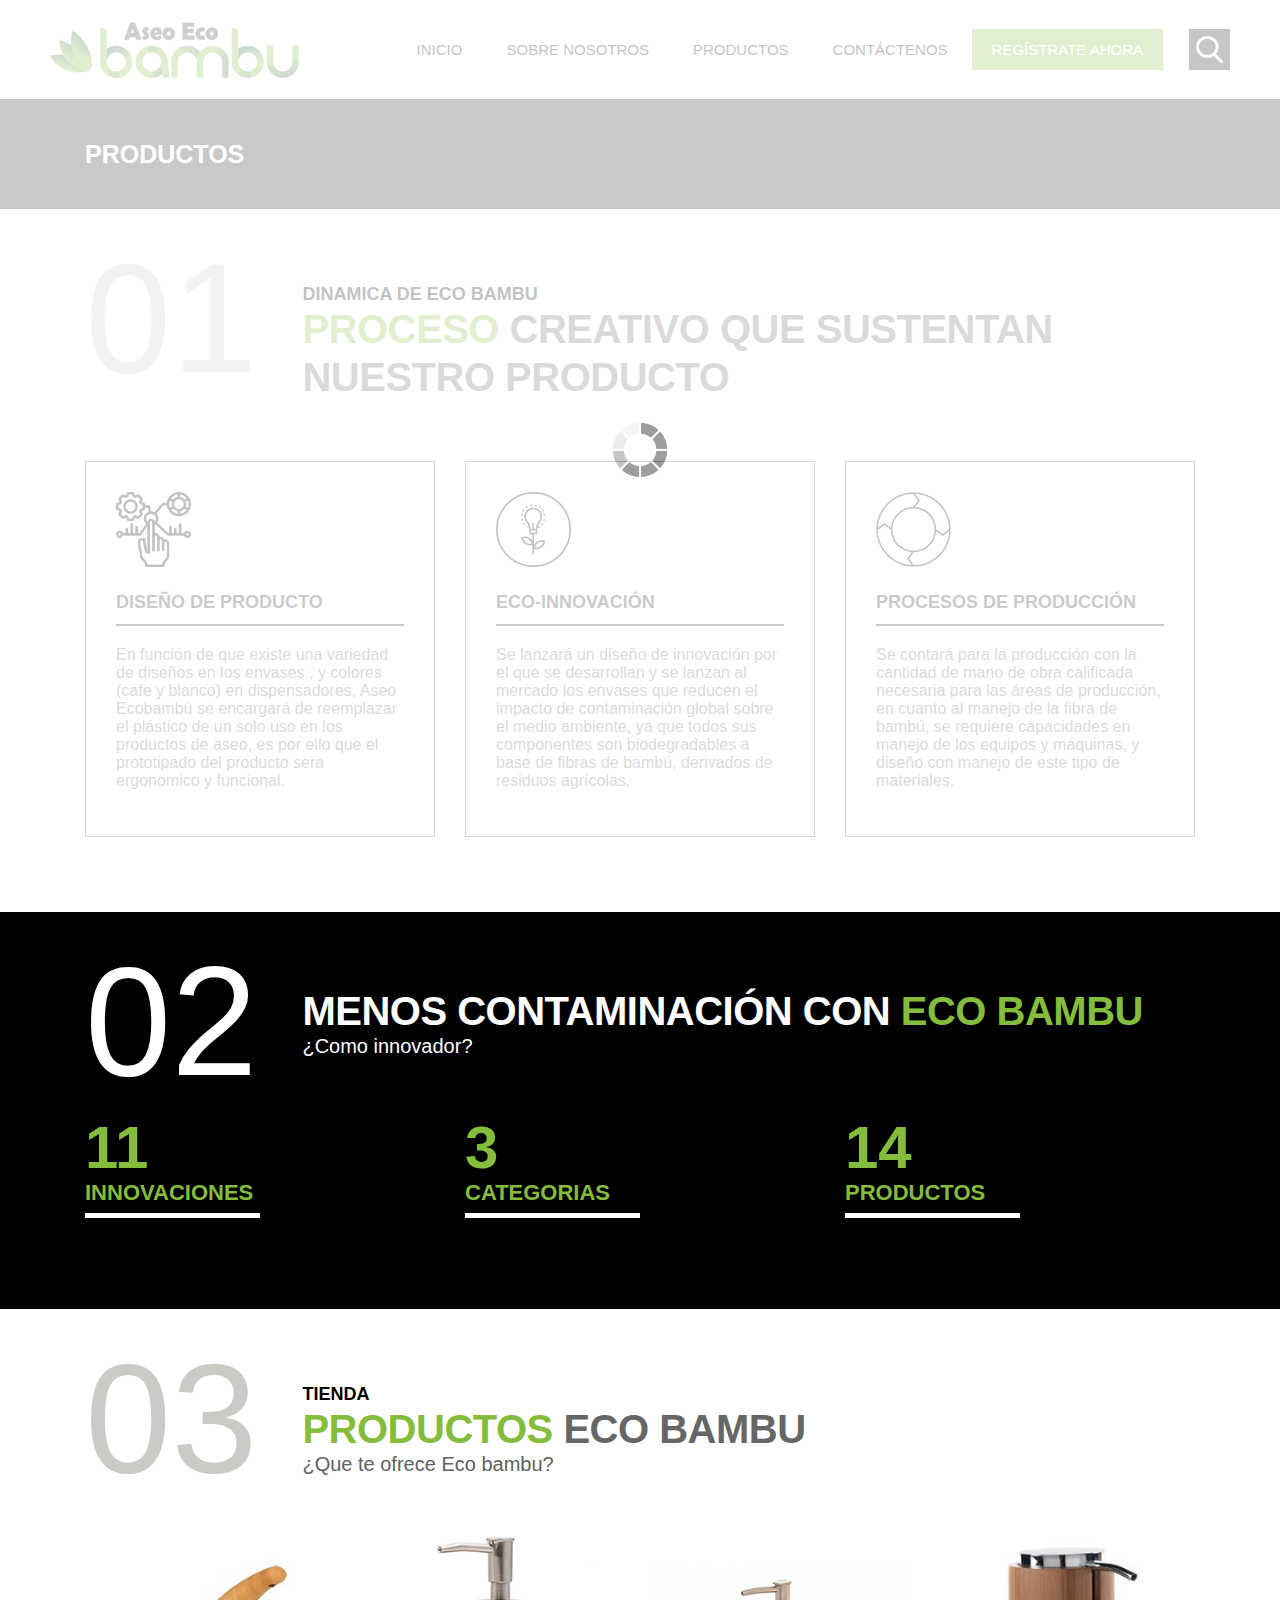
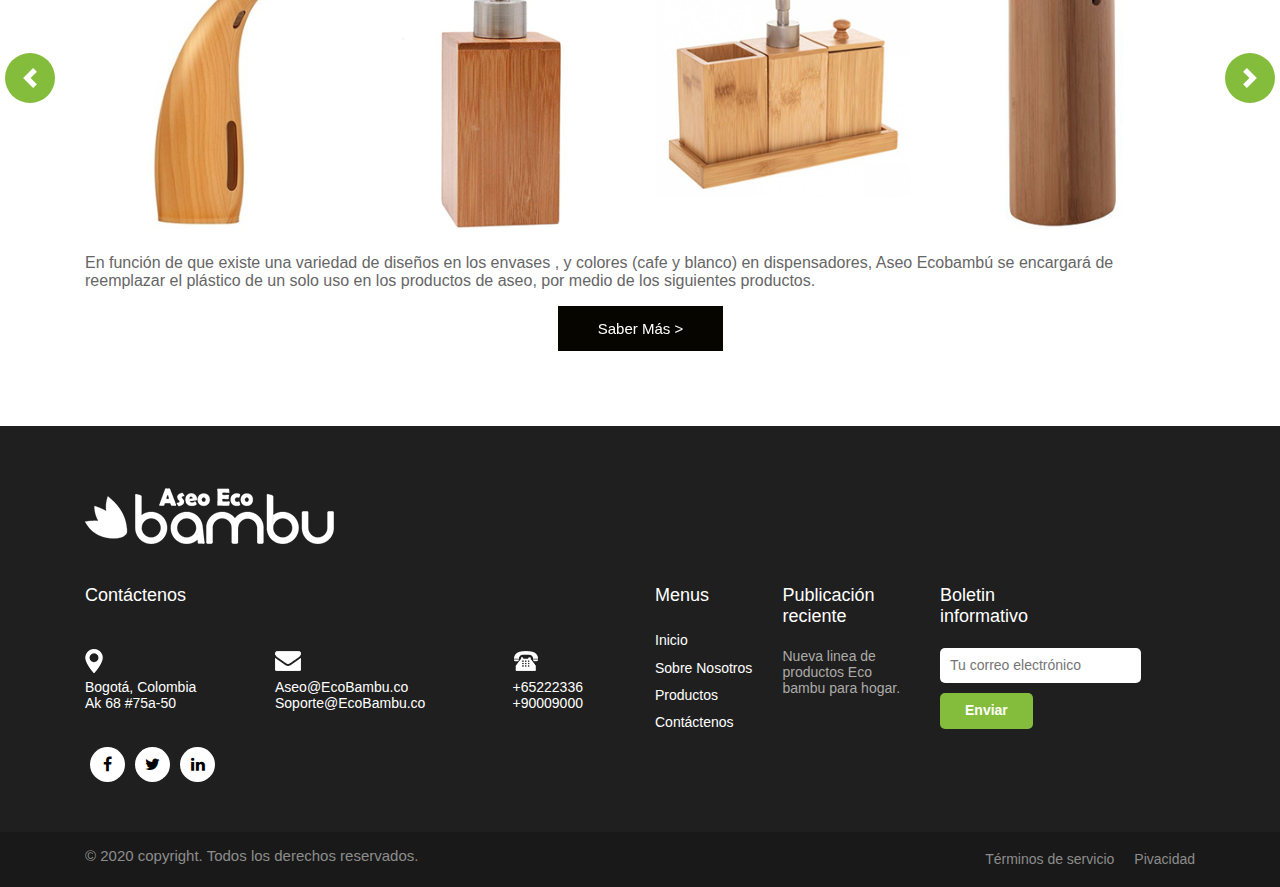
<file: services.html>
﻿<!DOCTYPE html>
<html lang="es">
<!-- Basic -->

<head>
	<meta charset="utf-8">

	<!-- Mobile Metas -->
	<meta name="viewport" content="">

	<!-- Site Metas -->
	<title>Eco bambu</title>
	<meta name="keywords" content="">
	<meta name="description" content="">
	<meta name="Michel.A" content="">

	<!-- Site Icons -->
	<!-- Site Icons -->
	<link rel="shortcut icon" href="img/Eco bambu.ico" type="image/x-icon" />
	<link rel="apple-touch-icon" href="img/Eco bambu.png">

	<!-- Bootstrap CSS -->
	<link rel="stylesheet" href="css/bootstrap.min.css" />
	<!-- Pogo Slider CSS -->
	<link rel="stylesheet" href="css/pogo-slider.min.css" />
	<!-- Site CSS -->
	<link rel="stylesheet" href="css/style.css" />
	<!-- Responsive CSS -->
	<link rel="stylesheet" href="css/responsive.css" />
	<!-- Custom CSS -->
	<link rel="stylesheet" href="css/custom.css" />


</head>

<body id="services" class="inner_page" data-spy="scroll" data-target="#navbar-wd" data-offset="98">

    <!-- LOADER -->
    <div id="preloader">
        <div class="loader">
            <img src="images/loader.gif" alt="#" />
        </div>
    </div>
    <!-- end loader -->
    <!-- END LOADER -->

    <!-- Start header -->
    <header class="top-header">
        <nav class="navbar header-nav navbar-expand-lg">
            <div class="container-fluid">
                <a class="navbar-brand" href="index.html"><img src="img/logo.png" alt="image"></a>
                <button class="navbar-toggler" type="button" data-toggle="collapse" data-target="#navbar-wd" aria-controls="navbar-wd" aria-expanded="false" aria-label="Toggle navigation">
                    <span></span>
                    <span></span>
                    <span></span>
                </button>
                <div class="collapse navbar-collapse justify-content-end" id="navbar-wd">
                    <ul class="navbar-nav">
                        <li><a class="nav-link active" href="index.html">Inicio</a></li>
                        <li><a class="nav-link" href="about.html">Sobre Nosotros</a></li>
                        <li><a class="nav-link" href="services.html">Productos</a></li>
						<li><a class="nav-link" href="contact.html">Contáctenos</a></li>
                        <li><a class="nav-link active" style="background: #84bc3c;color: #fff;" href="#">Regístrate ahora</a></li>
                    </ul>
                </div>
                <div class="search-box">
                    <input type="text" class="search-txt" placeholder="Search">
                    <a class="search-btn">
                        <img src="images/search_icon.png" alt="#" />
                    </a>
                </div>
            </div>
        </nav>
    </header>
    <!-- End header -->

    <!-- Start Banner -->
	  <div class="section inner_page_header">
	     <div class="container">
		    <div class="row">
              <div class="col-lg-12">
			     <div class="full">
				    <h3>Productos</h3>
				 </div>
			  </div>
			</div>
		 </div>
	  </div>
    <!-- end Banner -->
	
	<!-- section -->
    <div class="section layout_padding">
        <div class="container">
            <div class="row">
                <div class="col-md-12">
                    <div class="full">
                        <div class="heading_main text_align_left">
						   <div class="left">
						     <p class="section_count">01</p>
						   </div>
						   <div class="right">
							   <p class="small_tag">Dinamica de Eco bambu</p>
							<h2><span class="theme_color">Proceso</span> creativo que sustentan nuestro producto</h2>
                          </div>	
                        </div>
                    </div>
                </div>
            </div>
			<div class="row margin-top_30">
			
			   <div class="col-sm-6 col-md-4">
			     <div class="service_blog">
				    <div class="service_icons">
					   <img width="75" height="75" src="img/icon-1.png" alt="#">
					</div>
					<div class="full">
						<h4>Diseño de producto</h4>
					</div>
					<div class="full">
						<p>En función de que existe una variedad de diseños en los envases , y colores  (cafe y blanco) en dispensadores, Aseo Ecobambú se encargará de reemplazar el plástico de un solo uso en los productos de aseo, es por ello que el prototipado del producto sera ergonomico y funcional.</p>
					</div>
				 </div>
			   </div>
			   
			   <div class="col-sm-6 col-md-4">
			     <div class="service_blog">
				    <div class="service_icons">
					   <img width="75" height="75" src="img/icon-2.png" alt="#">
					</div>
					<div class="full">
						<h4>Eco-innovación</h4>
					</div>
					<div class="full">
						<p>Se lanzará un diseño de innovación por el que se desarrollan y se lanzan al mercado los envases que reducen el impacto de contaminación global sobre el medio ambiente, ya que todos sus componentes son biodegradables a base de fibras de bambú, derivados de residuos agrícolas.</p>
					</div>
				 </div>
			   </div>
			   
			   <div class="col-sm-6 col-md-4">
			     <div class="service_blog">
				    <div class="service_icons">
					   <img width="75" height="75" src="img/icon-3.png" alt="#">
					</div>
					<div class="full">
						<h4>Procesos de producción</h4>
					</div>
					<div class="full">
						<p>Se contará para la producción con la cantidad de mano de obra calificada necesaria para las áreas de producción, en cuanto al manejo de la fibra de bambú, se requiere capacidades en manejo de los equipos y máquinas, y diseño con manejo de este tipo de materiales.</p>
					</div>
				 </div>
			   </div>
			   
			   
			</div>
        </div>
    </div>
	<!-- end section -->
	
	<!-- section -->
    <div class="section layout_padding dark_bg">
        <div class="container">
            <div class="row">
                <div class="col-md-12">
                    <div class="full">
                        <div class="heading_main text_align_left white_fonts">
						   <div class="left">
						     <p class="section_count">02</p>
						   </div>
						   <div class="right">
							   <h2>MENOS CONTAMINACIÓN CON <span class="theme_color">ECO BAMBU</h2>
							<p class="large">¿Como innovador?</p>
                          </div>	
                        </div>
                    </div>
                </div>
            </div>
		
			<div class="row margin-top_30 counter_section">
			   <div class="col-sm-12 col-md-4">
	        <div class="counter margin-top_30">
      
      <h2 class="timer count-title count-number" data-to="23" data-speed="1500"></h2>
	  <p class="count-text">INNOVACIONES</p>
    </div>
	        </div>
              <div class="col-sm-12 col-md-4">
               <div class="counter margin-top_30">
      
      <h2 class="timer count-title count-number" data-to="7" data-speed="1500"></h2>
	  <p class="count-text">CATEGORIAS</p>
    </div>
              </div>
              <div class="col-sm-12 col-md-4">
                  <div class="counter margin-top_30">
     
      <h2 class="timer count-title count-number" data-to="31" data-speed="1500"></h2>
	  <p class="count-text">PRODUCTOS</p>
    </div></div>
			</div>
		
        </div>
    </div>
	<!-- end section -->
    
	<!-- section -->
    <div class="section layout_padding">
        <div class="container">
            <div class="row">
                <div class="col-md-12">
                    <div class="full">
                        <div class="heading_main text_align_left">
						   <div class="left">
						     <p class="section_count">03</p>
						   </div>
						   <div class="right">
						    <p class="small_tag">Tienda</p>
							<h2><span class="theme_color">PRODUCTOS</span> ECO BAMBU</h2>
							<p class="large">¿Que te ofrece Eco bambu?</p>
                          </div>	
                        </div>
                    </div>
                </div>
            </div>
			<div class="row margin-top_30">
                <div class="col-lg-12 margin-top_30">
                    <div id="demo" class="carousel slide" data-ride="carousel">

                        <!-- The slideshow -->
                        <div class="carousel-inner">
                            <div class="carousel-item active">
                                <div class="row">
                                    <div class="col-lg-3 col-md-6 col-sm-12">
                                        <img class="img-responsive" src="images/img1.png" alt="#" />
                                    </div>
                                    <div class="col-lg-3 col-md-6 col-sm-12">
                                        <img class="img-responsive" src="images/img2.png" alt="#" />
                                    </div>
                                    <div class="col-lg-3 col-md-6 col-sm-12">
                                        <img class="img-responsive" src="images/img3.png" alt="#" />
                                    </div>
                                    <div class="col-lg-3 col-md-6 col-sm-12">
                                        <img class="img-responsive" src="images/img4.png" alt="#" />
                                    </div>
                                </div>
                            </div>
                            <div class="carousel-item">
                                <div class="row">
                                    <div class="col-lg-3 col-md-6 col-sm-12">
                                        <img class="img-responsive" src="images/img1.png" alt="#" />
                                    </div>
                                    <div class="col-lg-3 col-md-6 col-sm-12">
                                        <img class="img-responsive" src="images/img2.png" alt="#" />
                                    </div>
                                    <div class="col-lg-3 col-md-6 col-sm-12">
                                        <img class="img-responsive" src="images/img3.png" alt="#" />
                                    </div>
                                    <div class="col-lg-3 col-md-6 col-sm-12">
                                        <img class="img-responsive" src="images/img4.png" alt="#" />
                                    </div>
                                </div>
                            </div>
                        </div>

                        <!-- Left and right controls -->
                        <a class="carousel-control-prev" href="#demo" data-slide="prev">
                            <span class="carousel-control-prev-icon"></span>
                        </a>
                        <a class="carousel-control-next" href="#demo" data-slide="next">
                            <span class="carousel-control-next-icon"></span>
                        </a>

                    </div>
                </div>

                <div class="col-lg-12">
					<p>En función de que existe una variedad de diseños en los envases , y colores  (cafe y blanco) en dispensadores, Aseo Ecobambú se encargará de reemplazar el plástico de un solo uso en los productos de aseo, por medio de los siguientes productos.</p>
                </div>

                <div class="col-lg-12">
                    <div class="full center">
                        <a href="about.html" class="hvr-radial-out button-theme">Saber Más ></a>
                    </div>
                </div>

            </div>
        </div>
    </div>
	<!-- end section -->
	

    <!-- Start Footer -->
    <footer class="footer-box">
        <div class="container">
            <div class="row">
                <div class="col-md-12 margin-bottom_30">
				   <img src="img/f_logo.png" alt="#" />
				</div>
               <div class="col-xl-6 white_fonts">
                    <div class="row">
					<div class="col-md-12 white_fonts margin-bottom_30">
						<h3>Contáctenos</h3>
					</div>
                        <div class="col-md-4">
                            <div class="full icon">
                                <img src="images/social1.png">
                            </div>
                            <div class="full white_fonts">
								<p>
									Bogotá, Colombia
									<br>Ak 68 #75a-50
								</p>
                            </div>
                        </div>
                        <div class="col-md-5">
                            <div class="full icon">
                                <img src="images/social2.png">
                            </div>
                            <div class="full white_fonts">
								<p>
									Aseo@EcoBambu.co
									<br>Soporte@EcoBambu.co
								</p>
                            </div>
                        </div>
                        <div class="col-md-3">
                            <div class="full icon">
                                <img src="images/social3.png">
                            </div>
                            <div class="full white_fonts">
								<p>
									+65222336
									<br>+90009000
								</p>
                            </div>
                        </div>
						<div class="col-md-12">
						   <ul class="full social_icon margin-top_20">
                                <li><a href="#"><i class="fa fa-facebook-f"></i></a></li>
                                <li><a href="#"><i class="fa fa-twitter"></i></a></li>
                                <li><a href="#"><i class="fa fa-linkedin"></i></a></li>
                            </ul>
						</div>
                    </div>
                </div>
				
				 <div class="col-xl-6 white_fonts">
				    <div class="row">
					   <div class="col-md-6">
					     <div class="footer_blog footer_menu">
						    <h3>Menus</h3>
						    <ul> 
							  <li><a href="index.html">Inicio</a></li>
							  <li><a href="about.html">Sobre Nosotros</a></li>
							  <li><a href="services.html">Productos</a></li>
							  <li><a href="contact.html">Contáctenos</a></li>
							</ul>
						 </div>
						 <div class="footer_blog recent_post_footer">
							 <h3>Publicación reciente</h3>
						   <p>Nueva linea de productos Eco bambu para hogar.</p>
						 </div>
					   </div>
					   <div class="col-md-6">
					     <div class="footer_blog full">
							 <h3>Boletin informativo</h3>
							 <div class="newsletter_form">
							    <form action="index.html">
								   <input type="email" placeholder="Tu correo electrónico" name="#" required />
								   <button>Enviar</button>
								</form>
							 </div>
						 </div>
					   </div>
					</div>
				 </div>

            </div>
            
        </div>
    </footer>
    <!-- End Footer -->

    <div class="footer_bottom">
        <div class="container">
            <div class="row">
                <div class="col-12">
					<p class="crp">© 2020 copyright. Todos los derechos reservados.</p>
                    <ul class="bottom_menu">
                        <li><a href="#">Términos de servicio</a></li>
                        <li><a href="#">Pivacidad</a></li>
                    </ul>
                </div>
            </div>
        </div>
    </div>

    <a href="#" id="scroll-to-top" class="hvr-radial-out"><i class="fa fa-angle-up"></i></a>

    <!-- ALL JS FILES -->
    <script src="js/jquery.min.js"></script>
	<script src="js/popper.min.js"></script>
    <script src="js/bootstrap.min.js"></script>
    <!-- ALL PLUGINS -->
    <script src="js/jquery.magnific-popup.min.js"></script>
    <script src="js/jquery.pogo-slider.min.js"></script>
    <script src="js/slider-index.js"></script>
    <script src="js/smoothscroll.js"></script>
    <script src="js/form-validator.min.js"></script>
    <script src="js/contact-form-script.js"></script>
    <script src="js/isotope.min.js"></script>
    <script src="js/images-loded.min.js"></script>
    <script src="js/custom.js"></script>
	<script>
	/* counter js */

(function ($) {
	$.fn.countTo = function (options) {
		options = options || {};
		
		return $(this).each(function () {
			// set options for current element
			var settings = $.extend({}, $.fn.countTo.defaults, {
				from:            $(this).data('from'),
				to:              $(this).data('to'),
				speed:           $(this).data('speed'),
				refreshInterval: $(this).data('refresh-interval'),
				decimals:        $(this).data('decimals')
			}, options);
			
			// how many times to update the value, and how much to increment the value on each update
			var loops = Math.ceil(settings.speed / settings.refreshInterval),
				increment = (settings.to - settings.from) / loops;
			
			// references & variables that will change with each update
			var self = this,
				$self = $(this),
				loopCount = 0,
				value = settings.from,
				data = $self.data('countTo') || {};
			
			$self.data('countTo', data);
			
			// if an existing interval can be found, clear it first
			if (data.interval) {
				clearInterval(data.interval);
			}
			data.interval = setInterval(updateTimer, settings.refreshInterval);
			
			// initialize the element with the starting value
			render(value);
			
			function updateTimer() {
				value += increment;
				loopCount++;
				
				render(value);
				
				if (typeof(settings.onUpdate) == 'function') {
					settings.onUpdate.call(self, value);
				}
				
				if (loopCount >= loops) {
					// remove the interval
					$self.removeData('countTo');
					clearInterval(data.interval);
					value = settings.to;
					
					if (typeof(settings.onComplete) == 'function') {
						settings.onComplete.call(self, value);
					}
				}
			}
			
			function render(value) {
				var formattedValue = settings.formatter.call(self, value, settings);
				$self.html(formattedValue);
			}
		});
	};
	
	$.fn.countTo.defaults = {
		from: 0,               // the number the element should start at
		to: 0,                 // the number the element should end at
		speed: 1000,           // how long it should take to count between the target numbers
		refreshInterval: 100,  // how often the element should be updated
		decimals: 0,           // the number of decimal places to show
		formatter: formatter,  // handler for formatting the value before rendering
		onUpdate: null,        // callback method for every time the element is updated
		onComplete: null       // callback method for when the element finishes updating
	};
	
	function formatter(value, settings) {
		return value.toFixed(settings.decimals);
	}
}(jQuery));

jQuery(function ($) {
  // custom formatting example
  $('.count-number').data('countToOptions', {
	formatter: function (value, options) {
	  return value.toFixed(options.decimals).replace(/\B(?=(?:\d{3})+(?!\d))/g, ',');
	}
  });
  
  // start all the timers
  $('.timer').each(count);  
  
  function count(options) {
	var $this = $(this);
	options = $.extend({}, options || {}, $this.data('countToOptions') || {});
	$this.countTo(options);
  }
});
	</script>
</body>

</html>
</file>
<file: css/responsive.css>
/* only small desktops */
/* tablets */
 @media (min-width: 992px) and (max-width: 1190px) {
     .countdown{
         height: 285px;
    }
     .top-header .navbar .navbar-collapse ul li a{
         font-size: 14px;
    }
     .lbox-details h2{
         font-size: 26px;
    }
     .contact_bt {
         margin-top: 25px;
    }
     .slide_text {
         margin-top: 70px;
    }
	.social_icon {
    margin-bottom: 30px;
}
.top-header .navbar .navbar-collapse ul li a {
padding: 7px 15px;
}

.team_member_img .social_icon_team {
    top: 0;
    left: 0;
    width: 300px;
    height: 100%;
}

}
/* only small tablets */
 @media (min-width: 768px) and (max-width: 991px) {
     .top-header .navbar .navbar-collapse ul li a{
         padding: 5px 15px;
    }
     .about-img{
         margin-bottom: 30px;
         margin-top: 30px;
    }
     .gallery-box ul li{
         width: 33.33%;
    }
     .top-header{
         position: relative;
    }
     .lbox-details{
         display: block;
         position: relative;
         width: 100%;
    }
     .countdown #timer div#days, .countdown #timer div#hours, .countdown #timer div#minutes, .countdown #timer div#seconds{
         position: inherit;
         margin: 12px 0px;
    }
     .lbox-details::before{
         background: rgba(0,0,0,0.9);
    }
     .countdown{
         height: 188px;
         border-radius: 0px;
    }
     .countdown #timer div{
         width: 23%;
         font-size: 24px;
    }
     figure.effect-service h2{
         font-size: 12px;
    }
     .top-header {
         background-image: none;
         background-color: #fff;
    }
     .search-box {
         top: 1px;
         right: 75px;
    }
     .search-btn {
         background: #111;
    }
     .search-box:hover .search-txt {
         width: 240px;
         padding: 0 10px;
         border: solid #000 1px;
         height: 41px;
    }
     .top-header .navbar .navbar-collapse ul li a:hover, .top-header .navbar .navbar-collapse ul li a:focus {
         color: #0892fd;
    }
     .slide_text p {
         display: none;
    }
     .contact_bt {
         margin-top: 10px;
    }
     .slide_text {
         margin-top: 60px;
    }
     .section.layout_padding h4 {
         text-align: left;
    }
	#demo .img-responsive {
       width: 100%;
       margin-bottom: 30px;
    }
	.carousel a.carousel-control-prev {
      left: 20px;
    }
	.carousel a.carousel-control-next {
      right: 20px;
    }
	.team_member_img img {

    border: solid #ece9e2 10px;
    border-radius: 100%;
    width: 210px;
    height: 210px;

}
.team_member_img .social_icon_team {
    top: 0;
    left: 0;
    width: 100%;
    height: 100%;
}

#team_slider p {
    padding: 0;
}

.social_icon {
    margin-bottom: 30px;
}

.heading_main h2 {
    font-size: 35px;
}
	.top-header #navbar-wd {
         padding-right: 0;
    }
     footer.footer-box p {
         margin-top: 5px;
         font-size: 13px;
    }
}
/* mobile or only mobile */
 @media (max-width: 767px) {
     .navbar-brand{
         margin-left: 10px;
         margin-right: 10px;
    }
     .top-header .navbar .navbar-collapse ul li a{
         padding: 5px 15px;
    }
     .lbox-details h1{
         font-size: 24px;
    }
     .lbox-details h2{
         font-size: 18px;
    }
     .lbox-details p strong{
         font-size: 20px;
    }
     .lbox-details a.btn{
         display: none;
    }
     .title-box h2{
         font-size: 38px;
    }
     .about-main-info h2{
         font-size: 24px;
    }
     .about-img{
         margin-bottom: 30px;
    }
     .main-timeline-box .separline::before{
         left: 15px !important;
    }
     .main-timeline-box .iconBackground{
         left: 15px !important;
    }
     .main-timeline-box .timeline-text-content{
         margin-left: 0px;
    }
     .main-timeline-box .reverse .timeline-text-content{
         margin-right: 0px;
    }
     .main-timeline-box .time-line-date-content{
         margin-right: 0px;
    }
     .main-timeline-box .time-line-date-content p{
         float: left;
    }
     .main-timeline-box .timeline-element{
         padding: 0px 15px;
    }
     .gallery-box ul li {
         width: 48%;
    }
     .top-header{
         position: relative;
    }
	p.section_count {
		display: none;
	}
     .lbox-details{
         position: relative;
         width: 100%;
         padding: 5% 0%;
    }
     .about-m{
         margin-top: 30px;
    }
     .countdown #timer div#days, .countdown #timer div#hours, .countdown #timer div#minutes, .countdown #timer div#seconds{
         position: inherit;
         margin: 12px 0px;
    }
     .lbox-details::before{
         background: rgba(0,0,0,0.9);
    }
     .countdown{
         height: 188px;
         border-radius: 0px;
    }
     .countdown #timer div{
         width: 23%;
         font-size: 24px;
    }
     .about-m{
         margin-bottom: 30px;
    }
     .timeLine .row .item{
         margin-bottom: 30px;
    }
     .filter-button-group button{
         margin-bottom: 5px;
    }
     .navbar-brand img {
         width: 175px;
    }
     .top-header {
         background-image: none;
         background-color: #ecedef;
    }
     .about-main-info div.full > img {
         height: auto;
         margin-bottom: 20px;
    }
     .search-box {
         position: absolute;
         top: 0;
         right: 50px;
         height: auto;
         padding: 0;
         margin-top: 29px;
         display: none;
    }
     a.navbar-brand {
         left: 0;
         position: relative;
    }
     .slide_text {
         margin-top: 10%;
		 display:none;
    }
     .slide_text h3 {
         font-size: 20px;
    }
     .slide_text h4 {
         font-size: 16px;
         margin: -20px 0;
    }
     .slide_text p {
         display: none;
    }
     .contact_bt {
         width: 90px;
         height: 35px;
         background: #07528d;
         color: #fff;
         float: left;
         line-height: 36px;
         text-align: center;
         font-size: 14px;
         font-weight: 300;
         margin-top: 5px;
    }
     .top-header #navbar-wd {
         padding-right: 0;
    }
     .heading_main {
         float: left;
         width: 100%;
    }
     .heading_main p.large {
         display: none;
    }
     h3.small_heading {
         font-size: 20px;
         font-weight: 600;
         line-height: normal;
         margin-top: 25px;
    }
     #demo .img-responsive {
         margin: 10px 0;
         width: 100%;
    }
	.team_member_img img {

    border: solid #ece9e2 20px;
    border-radius: 100%;
    width: 280px;
    height: 280px;

}
.team_member_img.text_align_center {

    width: 280px;
    margin: 0 auto;
    display: flex;
    justify-content: center;
    float: none;

}

.bottom_menu {

    float: right;
    width: 100%;
    justify-content: center;
    display: flex;

}

.carousel a.carousel-control-prev {
    left: 20px;
}

.carousel a.carousel-control-next {
    right: 20px;
}

.footer_blog {
    margin-top: 25px;
}
	.team_member_img .social_icon_team {

    position: absolute;
    top: 0;
    left: 0;
    width: 280px;
    height: 280px;
    display: flex;
    justify-content: center;
    align-items: center;
    border-radius: 100%;
    background: rgba(244,56,102,0.7);
    opacity: 0;
    transition: ease all 0.2s;

}
     .footer_bottom p.crp {
         float: left;
         width: 100%;
         text-align: center;
    }
     .heading_main h2 {
         font-size: 25px;
    }
}
</file>
<file: css/custom.css>
/** ADD YOUR AWESOME CODES HERE **/
</file>
<file: css/pogo-slider.min.css>
.pogoSlider-dir-btn:focus,
.pogoSlider-nav-btn:focus {
	outline: 0
}

.pogoSlider {
	width: 100%;
	height: 0;
	padding-bottom: 50% !important;
	position: relative;
	overflow: hidden
}

#column-left .pogoSlider,
#column-right .pogoSlider,
#content .pogoSlider {
	margin-bottom: 20px
}

.pogoSlider--banner .pogoSlider-slide {
	ms-filter: "progid:DXImageTransform.Microsoft.Alpha(Opacity=100)";
	filter: alpha(opacity=100);
	opacity: 1
}

.pogoSlider-slide {
	width: 100%;
	height: 100%;
	position: absolute;
	background-size: cover;
	-ms-filter: "progid:DXImageTransform.Microsoft.Alpha(Opacity=0)";
	filter: alpha(opacity=0);
	opacity: 0;
	-webkit-perspective: 1300px;
	perspective: 1300px;
	overflow: hidden
}

.pogoSlider-loading {
	position: absolute;
	top: 0;
	left: 0;
	width: 100%;
	height: 100%;
	background: #eaeaea;
	z-index: 11
}

.pogoSlider-loading-icon {
	position: absolute;
	top: 50%;
	margin-top: -18px;
	left: 50%;
	margin-left: -18px;
	width: 36px;
	height: 36px;
	background-image: url([data-uri])
}

.pogoSlider-slide-element {
	-webkit-animation-fill-mode: both;
	animation-fill-mode: both
}

.m-pogoSlider .pogoSlider-slide-element {
	position: absolute;
	margin: 0;
	box-sizing: border-box
}

.pogoSlider-progressBar {
	position: absolute;
	width: 100%;
	height: 5px;
	top: 0;
	left: 0;
	background: #fff;
	-ms-filter: "progid:DXImageTransform.Microsoft.Alpha(Opacity=20)";
	filter: alpha(opacity=20);
	background: rgba(255, 255, 255, .2);
	z-index: 6
}

.pogoSlider-progressBar-duration {
	position: absolute;
	height: 100%;
	left: 0;
	width: 0;
	background: #fff;
	-ms-filter: "progid:DXImageTransform.Microsoft.Alpha(Opacity=40)";
	filter: alpha(opacity=40);
	background: rgba(255, 255, 255, .4)
}

.pogoSlider-dir-btn {
	position: absolute;
	z-index: 10;
	background: 0 0;
	width: 20px;
	height: 20px;
	border-color: #eaeaea;
	border-color: rgba(255, 255, 255, .7);
	border-style: solid;
	-webkit-transform: rotate(45deg);
	-ms-transform: rotate(45deg);
	transform: rotate(45deg);
	cursor: pointer
}

.pogoSlider-dir-btn:hover {
	border-color: #fff
}

.pogoSlider--dirBottomLeft .pogoSlider-dir-btn--prev,
.pogoSlider--dirBottomRight .pogoSlider-dir-btn--prev,
.pogoSlider--dirCenterHorizontal .pogoSlider-dir-btn--prev,
.pogoSlider--dirTopLeft .pogoSlider-dir-btn--prev,
.pogoSlider--dirTopRight .pogoSlider-dir-btn--prev {
	border-width: 0 0 3px 3px
}

.pogoSlider--dirBottomLeft .pogoSlider-dir-btn--next,
.pogoSlider--dirBottomRight .pogoSlider-dir-btn--next,
.pogoSlider--dirCenterHorizontal .pogoSlider-dir-btn--next,
.pogoSlider--dirTopLeft .pogoSlider-dir-btn--next,
.pogoSlider--dirTopRight .pogoSlider-dir-btn--next {
	border-width: 3px 3px 0 0
}

.pogoSlider--dirCenterVertical .pogoSlider-dir-btn--next {
	border-width: 3px 0 0 3px
}

.pogoSlider--dirCenterVertical .pogoSlider-dir-btn--prev {
	border-width: 0 3px 3px 0
}

.pogoSlider--dirCenterVertical .pogoSlider-dir-btn--next,
.pogoSlider--dirTopLeft .pogoSlider-dir-btn,
.pogoSlider--dirTopRight .pogoSlider-dir-btn {
	top: 14px
}

.pogoSlider--dirBottomLeft .pogoSlider-dir-btn--prev,
.pogoSlider--dirCenterHorizontal .pogoSlider-dir-btn--prev,
.pogoSlider--dirTopLeft .pogoSlider-dir-btn--prev {
	left: 14px
}

.pogoSlider--dirBottomLeft .pogoSlider-dir-btn--next,
.pogoSlider--dirTopLeft .pogoSlider-dir-btn--next {
	left: 50px
}

.pogoSlider--dirBottomRight .pogoSlider-dir-btn--prev,
.pogoSlider--dirTopRight .pogoSlider-dir-btn--prev {
	right: 50px
}

.pogoSlider--dirBottomRight .pogoSlider-dir-btn--next,
.pogoSlider--dirCenterHorizontal .pogoSlider-dir-btn--next,
.pogoSlider--dirTopRight .pogoSlider-dir-btn--next {
	right: 14px
}

.pogoSlider--dirBottomLeft .pogoSlider-dir-btn,
.pogoSlider--dirBottomRight .pogoSlider-dir-btn,
.pogoSlider--dirCenterVertical .pogoSlider-dir-btn--prev {
	bottom: 14px
}

.pogoSlider--dirCenterVertical .pogoSlider-dir-btn {
	left: 50%;
	margin-left: -10px
}

.pogoSlider--dirCenterHorizontal .pogoSlider-dir-btn {
	top: 50%;
	margin-top: -10px
}

.pogoSlider-nav {
	position: absolute;
	padding: 0;
	margin: 0;
	z-index: 10
}

.pogoSlider--navBottom .pogoSlider-nav,
.pogoSlider--navTop .pogoSlider-nav {
	left: 50%;
	-webkit-transform: translateX(-50%);
	-ms-transform: translateX(-50%);
	transform: translateX(-50%)
}

.pogoSlider--navTop .pogoSlider-nav {
	top: 10px
}

.pogoSlider--navBottom .pogoSlider-nav {
	bottom: 10px
}

.pogoSlider--navBottom .pogoSlider-nav li,
.pogoSlider--navTop .pogoSlider-nav li {
	display: inline;
	margin: 0 6px
}

.pogoSlider--navLeft .pogoSlider-nav,
.pogoSlider--navRight .pogoSlider-nav {
	top: 50%;
	-webkit-transform: translateY(-50%);
	-ms-transform: translateY(-50%);
	transform: translateY(-50%)
}

.pogoSlider--navLeft .pogoSlider-nav {
	left: 10px
}

.pogoSlider--navRight .pogoSlider-nav {
	right: 10px
}

.pogoSlider--navLeft .pogoSlider-nav li,
.pogoSlider--navRight .pogoSlider-nav li {
	display: block;
	margin: 6px 0
}

.pogoSlider-nav-btn {
	background: #ccc;
	background: rgba(255, 255, 255, .5);
	border: none;
	border-radius: 10px;
	width: 40px;
	height: 10px;
	box-shadow: 0 1px 1px rgba(0, 0, 0, .1);
	cursor: pointer
}

.pogoSlider-nav-btn--selected {
	background: #fff;
	box-shadow: 0 1px 1px rgba(0, 0, 0, .3)
}

.pogoSlider-slide-slice {
	overflow: hidden;
	position: absolute;
	background-size: cover
}

.pogoSlider-slide-slice-inner {
	position: absolute;
	overflow: hidden
}

.pogoSlider-animation-slideDownIn {
	-webkit-animation-name: slideDownIn;
	animation-name: slideDownIn
}

@-webkit-keyframes slideDownIn {
	0% {
		-webkit-transform: translateY(-50px);
		transform: translateY(-50px);
		opacity: 0
	}
	100% {
		-webkit-transform: translateY(0);
		transform: translateY(0);
		opacity: 1
	}
}

@keyframes slideDownIn {
	0% {
		-webkit-transform: translateY(-50px);
		transform: translateY(-50px);
		opacity: 0
	}
	100% {
		-webkit-transform: translateY(0);
		transform: translateY(0);
		opacity: 1
	}
}

.pogoSlider-animation-slideDownOut {
	-webkit-animation-name: slideDownOut;
	animation-name: slideDownOut
}

@-webkit-keyframes slideDownOut {
	0% {
		-webkit-transform: translateY(0);
		transform: translateY(0);
		opacity: 1
	}
	100% {
		-webkit-transform: translateY(50px);
		transform: translateY(50px);
		opacity: 0
	}
}

@keyframes slideDownOut {
	0% {
		-webkit-transform: translateY(0);
		transform: translateY(0);
		opacity: 1
	}
	100% {
		-webkit-transform: translateY(50px);
		transform: translateY(50px);
		opacity: 0
	}
}

.pogoSlider-animation-slideUpIn {
	-webkit-animation-name: slideUpIn;
	animation-name: slideUpIn
}

@-webkit-keyframes slideUpIn {
	0% {
		-webkit-transform: translateY(50px);
		transform: translateY(50px);
		opacity: 0
	}
	100% {
		-webkit-transform: translateY(0);
		transform: translateY(0);
		opacity: 1
	}
}

@keyframes slideUpIn {
	0% {
		-webkit-transform: translateY(50px);
		transform: translateY(50px);
		opacity: 0
	}
	100% {
		-webkit-transform: translateY(0);
		transform: translateY(0);
		opacity: 1
	}
}

.pogoSlider-animation-slideUpOut {
	-webkit-animation-name: slideUpOut;
	animation-name: slideUpOut
}

@-webkit-keyframes slideUpOut {
	0% {
		-webkit-transform: translateY(0);
		transform: translateY(0);
		opacity: 1
	}
	100% {
		-webkit-transform: translateY(50px);
		transform: translateY(50px);
		opacity: 0
	}
}

@keyframes slideUpOut {
	0% {
		-webkit-transform: translateY(0);
		transform: translateY(0);
		opacity: 1
	}
	100% {
		-webkit-transform: translateY(50px);
		transform: translateY(50px);
		opacity: 0
	}
}

.pogoSlider-animation-slideRightIn {
	-webkit-animation-name: slideRightIn;
	animation-name: slideRightIn
}

.pogoSlider-animation-slideRightOut {
	-webkit-animation-name: slideRightOut;
	animation-name: slideRightOut
}

@-webkit-keyframes slideRightIn {
	0% {
		-webkit-transform: translateX(-50px);
		transform: translateX(-50px);
		opacity: 0
	}
	100% {
		-webkit-transform: translateX(0);
		transform: translateX(0);
		opacity: 1
	}
}

@keyframes slideRightIn {
	0% {
		-webkit-transform: translateX(-50px);
		transform: translateX(-50px);
		opacity: 0
	}
	100% {
		-webkit-transform: translateX(0);
		transform: translateX(0);
		opacity: 1
	}
}

@-webkit-keyframes slideRightOut {
	0% {
		-webkit-transform: translateX(0);
		transform: translateX(0);
		opacity: 1
	}
	100% {
		-webkit-transform: translateX(50px);
		transform: translateX(50px);
		opacity: 0
	}
}

@keyframes slideRightOut {
	0% {
		-webkit-transform: translateX(0);
		transform: translateX(0);
		opacity: 1
	}
	100% {
		-webkit-transform: translateX(50px);
		transform: translateX(50px);
		opacity: 0
	}
}

.pogoSlider-animation-slideLeftIn {
	-webkit-animation-name: slideLeftIn;
	animation-name: slideLeftIn
}

.pogoSlider-animation-slideLeftOut {
	-webkit-animation-name: slideLeftOut;
	animation-name: slideLeftOut
}

@-webkit-keyframes slideLeftIn {
	0% {
		-webkit-transform: translateX(50px);
		transform: translateX(50px);
		opacity: 0
	}
	100% {
		-webkit-transform: translateX(0);
		transform: translateX(0);
		opacity: 1
	}
}

@keyframes slideLeftIn {
	0% {
		-webkit-transform: translateX(50px);
		transform: translateX(50px);
		opacity: 0
	}
	100% {
		-webkit-transform: translateX(0);
		transform: translateX(0);
		opacity: 1
	}
}

@-webkit-keyframes slideLeftOut {
	0% {
		-webkit-transform: translateX(0);
		transform: translateX(0);
		opacity: 1
	}
	100% {
		-webkit-transform: translateX(-50px);
		transform: translateX(-50px);
		opacity: 0
	}
}

@keyframes slideLeftOut {
	0% {
		-webkit-transform: translateX(0);
		transform: translateX(0);
		opacity: 1
	}
	100% {
		-webkit-transform: translateX(-50px);
		transform: translateX(-50px);
		opacity: 0
	}
}

.pogoSlider-animation-expandIn {
	-webkit-animation-name: expandIn;
	animation-name: expandIn
}

.pogoSlider-animation-expandOut {
	-webkit-animation-name: expandOut;
	animation-name: expandOut
}

@-webkit-keyframes expandIn {
	0% {
		-webkit-transform: scale(.7);
		transform: scale(.7);
		opacity: 0
	}
	100% {
		-webkit-transform: scale(1);
		transform: scale(1);
		opacity: 1
	}
}

@keyframes expandIn {
	0% {
		-webkit-transform: scale(.7);
		transform: scale(.7);
		opacity: 0
	}
	100% {
		-webkit-transform: scale(1);
		transform: scale(1);
		opacity: 1
	}
}

@-webkit-keyframes expandOut {
	0% {
		-webkit-transform: scale(1);
		transform: scale(1);
		opacity: 1
	}
	100% {
		-webkit-transform: scale(1.5);
		transform: scale(1.5);
		opacity: 0
	}
}

@keyframes expandOut {
	0% {
		-webkit-transform: scale(1);
		transform: scale(1);
		opacity: 1
	}
	100% {
		-webkit-transform: scale(1.5);
		transform: scale(1.5);
		opacity: 0
	}
}

.pogoSlider-animation-contractIn {
	-webkit-animation-name: contractIn;
	animation-name: contractIn
}

.pogoSlider-animation-contractOut {
	-webkit-animation-name: contractOut;
	animation-name: contractOut
}

@-webkit-keyframes contractIn {
	0% {
		-webkit-transform: scale(2);
		transform: scale(2);
		opacity: 0
	}
	100% {
		-webkit-transform: scale(1);
		transform: scale(1);
		opacity: 1
	}
}

@keyframes contractIn {
	0% {
		-webkit-transform: scale(2);
		transform: scale(2);
		opacity: 0
	}
	100% {
		-webkit-transform: scale(1);
		transform: scale(1);
		opacity: 1
	}
}

@-webkit-keyframes contractOut {
	0% {
		-webkit-transform: scale(1);
		transform: scale(1);
		opacity: 1
	}
	100% {
		-webkit-transform: scale(.5);
		transform: scale(.5);
		opacity: 0
	}
}

@keyframes contractOut {
	0% {
		-webkit-transform: scale(1);
		transform: scale(1);
		opacity: 1
	}
	100% {
		-webkit-transform: scale(.5);
		transform: scale(.5);
		opacity: 0
	}
}

.pogoSlider-animation-spinIn {
	-webkit-animation-name: spinIn;
	animation-name: spinIn
}

.pogoSlider-animation-spinOut {
	-webkit-animation-name: spinOut;
	animation-name: spinOut
}

@-webkit-keyframes spinIn {
	0% {
		-webkit-backface-visibility: hidden;
		backface-visibility: hidden;
		-webkit-transform: scale(0)rotate(720deg);
		transform: scale(0)rotate(720deg)
	}
	100% {
		-webkit-backface-visibility: hidden;
		backface-visibility: hidden;
		-webkit-transform: scale(1)rotate(0);
		transform: scale(1)rotate(0)
	}
}

@keyframes spinIn {
	0% {
		-webkit-backface-visibility: hidden;
		backface-visibility: hidden;
		-webkit-transform: scale(0)rotate(720deg);
		transform: scale(0)rotate(720deg)
	}
	100% {
		-webkit-backface-visibility: hidden;
		backface-visibility: hidden;
		-webkit-transform: scale(1)rotate(0);
		transform: scale(1)rotate(0)
	}
}

@-webkit-keyframes spinOut {
	0% {
		-webkit-backface-visibility: hidden;
		backface-visibility: hidden;
		-webkit-transform: scale(1)rotate(0);
		transform: scale(1)rotate(0)
	}
	100% {
		-webkit-backface-visibility: hidden;
		backface-visibility: hidden;
		-webkit-transform: scale(0)rotate(720deg);
		transform: scale(0)rotate(720deg)
	}
}

@keyframes spinOut {
	0% {
		-webkit-backface-visibility: hidden;
		backface-visibility: hidden;
		-webkit-transform: scale(1)rotate(0);
		transform: scale(1)rotate(0)
	}
	100% {
		-webkit-backface-visibility: hidden;
		backface-visibility: hidden;
		-webkit-transform: scale(0)rotate(720deg);
		transform: scale(0)rotate(720deg)
	}
}

.pogoSlider-animation-sideFallIn {
	-webkit-transform-style: preserve-3d;
	transform-style: preserve-3d;
	-webkit-animation-name: sideFallIn;
	animation-name: sideFallIn
}

.pogoSlider-animation-sideFallOut {
	-webkit-transform-style: preserve-3d;
	transform-style: preserve-3d;
	-webkit-animation-name: sideFallOut;
	animation-name: sideFallOut
}

@-webkit-keyframes sideFallIn {
	0% {
		-webkit-transform: translate(30%)translateZ(600px)rotate(10deg);
		transform: translate(30%)translateZ(600px)rotate(10deg);
		opacity: 0
	}
	100% {
		-webkit-transform: translate(0)translateZ(0)rotate(0);
		transform: translate(0)translateZ(0)rotate(0);
		opacity: 1
	}
}

@keyframes sideFallIn {
	0% {
		-webkit-transform: translate(30%)translateZ(600px)rotate(10deg);
		transform: translate(30%)translateZ(600px)rotate(10deg);
		opacity: 0
	}
	100% {
		-webkit-transform: translate(0)translateZ(0)rotate(0);
		transform: translate(0)translateZ(0)rotate(0);
		opacity: 1
	}
}

@-webkit-keyframes sideFallOut {
	0% {
		-webkit-transform: translate(0)translateZ(0)rotate(0);
		transform: translate(0)translateZ(0)rotate(0);
		opacity: 1
	}
	100% {
		-webkit-transform: translate(30%)translateZ(600px)rotate(10deg);
		transform: translate(30%)translateZ(600px)rotate(10deg);
		opacity: 0
	}
}

@keyframes sideFallOut {
	0% {
		-webkit-transform: translate(0)translateZ(0)rotate(0);
		transform: translate(0)translateZ(0)rotate(0);
		opacity: 1
	}
	100% {
		-webkit-transform: translate(30%)translateZ(600px)rotate(10deg);
		transform: translate(30%)translateZ(600px)rotate(10deg);
		opacity: 0
	}
}

.pogoSlider-animation-horizontal3DFlipIn {
	-webkit-transform-style: preserve-3d;
	transform-style: preserve-3d;
	-webkit-animation-name: horizontal3DFlipIn;
	animation-name: horizontal3DFlipIn
}

.pogoSlider-animation-horizontal3DFlipOut {
	-webkit-transform-style: preserve-3d;
	transform-style: preserve-3d;
	-webkit-animation-name: horizontal3DFlipOut;
	animation-name: horizontal3DFlipOut
}

@-webkit-keyframes horizontal3DFlipIn {
	0% {
		-webkit-transform: rotateY(-70deg);
		transform: rotateY(-70deg);
		opacity: 0
	}
	100% {
		-webkit-transform: rotateY(0);
		transform: rotateY(0);
		opacity: 1
	}
}

@keyframes horizontal3DFlipIn {
	0% {
		-webkit-transform: rotateY(-70deg);
		transform: rotateY(-70deg);
		opacity: 0
	}
	100% {
		-webkit-transform: rotateY(0);
		transform: rotateY(0);
		opacity: 1
	}
}

@-webkit-keyframes horizontal3DFlipOut {
	0% {
		-webkit-transform: rotateY(0);
		transform: rotateY(0);
		opacity: 1
	}
	100% {
		-webkit-transform: rotateY(-70deg);
		transform: rotateY(-70deg);
		opacity: 0
	}
}

@keyframes horizontal3DFlipOut {
	0% {
		-webkit-transform: rotateY(0);
		transform: rotateY(0);
		opacity: 1
	}
	100% {
		-webkit-transform: rotateY(-70deg);
		transform: rotateY(-70deg);
		opacity: 0
	}
}

.pogoSlider-animation-vertical3DFlipIn {
	-webkit-transform-style: preserve-3d;
	transform-style: preserve-3d;
	-webkit-animation-name: vertical3DFlipIn;
	animation-name: vertical3DFlipIn
}

.pogoSlider-animation-vertical3DFlipOut {
	-webkit-transform-style: preserve-3d;
	transform-style: preserve-3d;
	-webkit-animation-name: vertical3DFlipOut;
	animation-name: vertical3DFlipOut
}

@-webkit-keyframes vertical3DFlipIn {
	0% {
		-webkit-transform: rotateX(-70deg);
		transform: rotateX(-70deg);
		opacity: 0
	}
	100% {
		-webkit-transform: rotateX(0);
		transform: rotateX(0);
		opacity: 1
	}
}

@keyframes vertical3DFlipIn {
	0% {
		-webkit-transform: rotateX(-70deg);
		transform: rotateX(-70deg);
		opacity: 0
	}
	100% {
		-webkit-transform: rotateX(0);
		transform: rotateX(0);
		opacity: 1
	}
}

@-webkit-keyframes vertical3DFlipOut {
	0% {
		-webkit-transform: rotateX(0);
		transform: rotateX(0);
		opacity: 1
	}
	100% {
		-webkit-transform: rotateX(-70deg);
		transform: rotateX(-70deg);
		opacity: 0
	}
}

@keyframes vertical3DFlipOut {
	0% {
		-webkit-transform: rotateX(0);
		transform: rotateX(0);
		opacity: 1
	}
	100% {
		-webkit-transform: rotateX(-70deg);
		transform: rotateX(-70deg);
		opacity: 0
	}
}

.pogoSlider-animation-3DPivotIn {
	-webkit-transform-style: preserve-3d;
	transform-style: preserve-3d;
	-webkit-animation-name: pivotIn;
	animation-name: pivotIn
}

.pogoSlider-animation-3DPivotOut {
	-webkit-transform-style: preserve-3d;
	transform-style: preserve-3d;
	-webkit-animation-name: pivotOut;
	animation-name: pivotOut
}

@-webkit-keyframes pivotIn {
	0% {
		-webkit-transform: rotateX(-60deg);
		transform: rotateX(-60deg);
		-webkit-transform-origin: 50% 0;
		transform-origin: 50% 0;
		opacity: 0
	}
	100% {
		-webkit-transform: rotateX(0);
		transform: rotateX(0);
		-webkit-transform-origin: 0 0;
		transform-origin: 0 0;
		opacity: 1
	}
}

@keyframes pivotIn {
	0% {
		-webkit-transform: rotateX(-60deg);
		transform: rotateX(-60deg);
		-webkit-transform-origin: 50% 0;
		transform-origin: 50% 0;
		opacity: 0
	}
	100% {
		-webkit-transform: rotateX(0);
		transform: rotateX(0);
		-webkit-transform-origin: 0 0;
		transform-origin: 0 0;
		opacity: 1
	}
}

@-webkit-keyframes pivotOut {
	0% {
		-webkit-transform: rotateX(0);
		transform: rotateX(0);
		-webkit-transform-origin: 0 0;
		transform-origin: 0 0;
		opacity: 1
	}
	100% {
		-webkit-transform: rotateX(-60deg);
		transform: rotateX(-60deg);
		-webkit-transform-origin: 50% 0;
		transform-origin: 50% 0;
		opacity: 0
	}
}

@keyframes pivotOut {
	0% {
		-webkit-transform: rotateX(0);
		transform: rotateX(0);
		-webkit-transform-origin: 0 0;
		transform-origin: 0 0;
		opacity: 1
	}
	100% {
		-webkit-transform: rotateX(-60deg);
		transform: rotateX(-60deg);
		-webkit-transform-origin: 50% 0;
		transform-origin: 50% 0;
		opacity: 0
	}
}

.pogoSlider-animation-rollLeftIn {
	-webkit-animation-name: rollLeftIn;
	animation-name: rollLeftIn
}

.pogoSlider-animation-rollLeftOut {
	-webkit-animation-name: rollLeftOut;
	animation-name: rollLeftOut
}

@-webkit-keyframes rollLeftIn {
	0% {
		opacity: 0;
		-webkit-transform: translateX(100%)rotate(120deg);
		transform: translateX(100%)rotate(120deg)
	}
	100% {
		opacity: 1;
		-webkit-transform: translateX(0)rotate(0);
		transform: translateX(0)rotate(0)
	}
}

@keyframes rollLeftIn {
	0% {
		opacity: 0;
		-webkit-transform: translateX(100%)rotate(120deg);
		transform: translateX(100%)rotate(120deg)
	}
	100% {
		opacity: 1;
		-webkit-transform: translateX(0)rotate(0);
		transform: translateX(0)rotate(0)
	}
}

@-webkit-keyframes rollLeftOut {
	0% {
		opacity: 1;
		-webkit-transform: translateX(0)rotate(0);
		transform: translateX(0)rotate(0)
	}
	100% {
		opacity: 0;
		-webkit-transform: translateX(-100%)rotate(-120deg);
		transform: translateX(-100%)rotate(-120deg)
	}
}

@keyframes rollLeftOut {
	0% {
		opacity: 1;
		-webkit-transform: translateX(0)rotate(0);
		transform: translateX(0)rotate(0)
	}
	100% {
		opacity: 0;
		-webkit-transform: translateX(-100%)rotate(-120deg);
		transform: translateX(-100%)rotate(-120deg)
	}
}

.pogoSlider-animation-rollRightIn {
	-webkit-animation-name: rollRightIn;
	animation-name: rollRightIn
}

.pogoSlider-animation-rollRightOut {
	-webkit-animation-name: rollRightOut;
	animation-name: rollRightOut
}

@-webkit-keyframes rollRightIn {
	0% {
		opacity: 0;
		-webkit-transform: translateX(-100%)rotate(-120deg);
		transform: translateX(-100%)rotate(-120deg)
	}
	100% {
		opacity: 1;
		-webkit-transform: translateX(0)rotate(0);
		transform: translateX(0)rotate(0)
	}
}

@keyframes rollRightIn {
	0% {
		opacity: 0;
		-webkit-transform: translateX(-100%)rotate(-120deg);
		transform: translateX(-100%)rotate(-120deg)
	}
	100% {
		opacity: 1;
		-webkit-transform: translateX(0)rotate(0);
		transform: translateX(0)rotate(0)
	}
}

@-webkit-keyframes rollRightOut {
	0% {
		opacity: 1;
		-webkit-transform: translateX(0)rotate(0);
		transform: translateX(0)rotate(0)
	}
	100% {
		opacity: 0;
		-webkit-transform: translateX(100%)rotate(120deg);
		transform: translateX(100%)rotate(120deg)
	}
}

@keyframes rollRightOut {
	0% {
		opacity: 1;
		-webkit-transform: translateX(0)rotate(0);
		transform: translateX(0)rotate(0)
	}
	100% {
		opacity: 0;
		-webkit-transform: translateX(100%)rotate(120deg);
		transform: translateX(100%)rotate(120deg)
	}
}

.pogoSlider-animation-glideLeftIn {
	-webkit-animation-name: glideLeftIn;
	animation-name: glideLeftIn;
	-webkit-animation-timing-function: ease-out;
	animation-timing-function: ease-out
}

.pogoSlider-animation-glideLeftOut {
	-webkit-animation-name: glideLeftOut;
	animation-name: glideLeftOut;
	-webkit-animation-timing-function: ease-in;
	animation-timing-function: ease-in
}

@-webkit-keyframes glideLeftIn {
	0% {
		-webkit-transform: translateX(100%)skewX(-30deg);
		transform: translateX(100%)skewX(-30deg);
		opacity: 0
	}
	60% {
		-webkit-transform: translateX(-20%)skewX(30deg);
		transform: translateX(-20%)skewX(30deg);
		opacity: 1
	}
	80% {
		-webkit-transform: translateX(0)skewX(-15deg);
		transform: translateX(0)skewX(-15deg);
		opacity: 1
	}
	100% {
		-webkit-transform: translateX(0)skewX(0);
		transform: translateX(0)skewX(0);
		opacity: 1
	}
}

@keyframes glideLeftIn {
	0% {
		-webkit-transform: translateX(100%)skewX(-30deg);
		transform: translateX(100%)skewX(-30deg);
		opacity: 0
	}
	60% {
		-webkit-transform: translateX(-20%)skewX(30deg);
		transform: translateX(-20%)skewX(30deg);
		opacity: 1
	}
	80% {
		-webkit-transform: translateX(0)skewX(-15deg);
		transform: translateX(0)skewX(-15deg);
		opacity: 1
	}
	100% {
		-webkit-transform: translateX(0)skewX(0);
		transform: translateX(0)skewX(0);
		opacity: 1
	}
}

@-webkit-keyframes glideLeftOut {
	0% {
		-webkit-transform: translateX(0)skewX(0);
		transform: translateX(0)skewX(0);
		opacity: 1
	}
	100% {
		-webkit-transform: translateX(-100%)skewX(30deg);
		transform: translateX(-100%)skewX(30deg);
		opacity: 0
	}
}

@keyframes glideLeftOut {
	0% {
		-webkit-transform: translateX(0)skewX(0);
		transform: translateX(0)skewX(0);
		opacity: 1
	}
	100% {
		-webkit-transform: translateX(-100%)skewX(30deg);
		transform: translateX(-100%)skewX(30deg);
		opacity: 0
	}
}

.pogoSlider-animation-glideRightIn {
	-webkit-animation-name: glideRightIn;
	animation-name: glideRightIn;
	-webkit-animation-timing-function: ease-out;
	animation-timing-function: ease-out
}

.pogoSlider-animation-glideRightOut {
	-webkit-animation-name: glideRightOut;
	animation-name: glideRightOut;
	-webkit-animation-timing-function: ease-in;
	animation-timing-function: ease-in
}

@-webkit-keyframes glideRightIn {
	0% {
		-webkit-transform: translateX(-100%)skewX(30deg);
		transform: translateX(-100%)skewX(30deg);
		opacity: 0
	}
	60% {
		-webkit-transform: translateX(20%)skewX(-30deg);
		transform: translateX(20%)skewX(-30deg);
		opacity: 1
	}
	80% {
		-webkit-transform: translateX(0)skewX(15deg);
		transform: translateX(0)skewX(15deg);
		opacity: 1
	}
	100% {
		-webkit-transform: translateX(0)skewX(0);
		transform: translateX(0)skewX(0);
		opacity: 1
	}
}

@keyframes glideRightIn {
	0% {
		-webkit-transform: translateX(-100%)skewX(30deg);
		transform: translateX(-100%)skewX(30deg);
		opacity: 0
	}
	60% {
		-webkit-transform: translateX(20%)skewX(-30deg);
		transform: translateX(20%)skewX(-30deg);
		opacity: 1
	}
	80% {
		-webkit-transform: translateX(0)skewX(15deg);
		transform: translateX(0)skewX(15deg);
		opacity: 1
	}
	100% {
		-webkit-transform: translateX(0)skewX(0);
		transform: translateX(0)skewX(0);
		opacity: 1
	}
}

@-webkit-keyframes glideRightOut {
	0% {
		-webkit-transform: translateX(0)skewX(0);
		transform: translateX(0)skewX(0);
		opacity: 1
	}
	100% {
		-webkit-transform: translateX(100%)skewX(-30deg);
		transform: translateX(100%)skewX(-30deg);
		opacity: 0
	}
}

@keyframes glideRightOut {
	0% {
		-webkit-transform: translateX(0)skewX(0);
		transform: translateX(0)skewX(0);
		opacity: 1
	}
	100% {
		-webkit-transform: translateX(100%)skewX(-30deg);
		transform: translateX(100%)skewX(-30deg);
		opacity: 0
	}
}

.pogoSlider-animation-flipXIn {
	-webkit-backface-visibility: visible!important;
	backface-visibility: visible!important;
	-webkit-animation-name: flipXIn;
	animation-name: flipXIn
}

.pogoSlider-animation-flipXOut {
	-webkit-animation-name: flipXOut;
	animation-name: flipXOut;
	-webkit-backface-visibility: visible!important;
	backface-visibility: visible!important
}

@-webkit-keyframes flipXIn {
	0% {
		-webkit-transform: perspective(400px)rotateX(90deg);
		transform: perspective(400px)rotateX(90deg);
		opacity: 0
	}
	40% {
		-webkit-transform: perspective(400px)rotateX(-10deg);
		transform: perspective(400px)rotateX(-10deg)
	}
	70% {
		-webkit-transform: perspective(400px)rotateX(10deg);
		transform: perspective(400px)rotateX(10deg)
	}
	100% {
		-webkit-transform: perspective(400px)rotateX(0);
		transform: perspective(400px)rotateX(0);
		opacity: 1
	}
}

@keyframes flipXIn {
	0% {
		-webkit-transform: perspective(400px)rotateX(90deg);
		transform: perspective(400px)rotateX(90deg);
		opacity: 0
	}
	40% {
		-webkit-transform: perspective(400px)rotateX(-10deg);
		transform: perspective(400px)rotateX(-10deg)
	}
	70% {
		-webkit-transform: perspective(400px)rotateX(10deg);
		transform: perspective(400px)rotateX(10deg)
	}
	100% {
		-webkit-transform: perspective(400px)rotateX(0);
		transform: perspective(400px)rotateX(0);
		opacity: 1
	}
}

@-webkit-keyframes flipXOut {
	0% {
		-webkit-transform: perspective(400px)rotateX(0);
		transform: perspective(400px)rotateX(0);
		opacity: 1
	}
	100% {
		-webkit-transform: perspective(400px)rotateX(90deg);
		transform: perspective(400px)rotateX(90deg);
		opacity: 0
	}
}

@keyframes flipXOut {
	0% {
		-webkit-transform: perspective(400px)rotateX(0);
		transform: perspective(400px)rotateX(0);
		opacity: 1
	}
	100% {
		-webkit-transform: perspective(400px)rotateX(90deg);
		transform: perspective(400px)rotateX(90deg);
		opacity: 0
	}
}

.pogoSlider-animation-flipYIn {
	-webkit-backface-visibility: visible!important;
	backface-visibility: visible!important;
	-webkit-animation-name: flipYIn;
	animation-name: flipYIn
}

.pogoSlider-animation-flipYOut {
	-webkit-backface-visibility: visible!important;
	backface-visibility: visible!important;
	-webkit-animation-name: flipYOut;
	animation-name: flipYOut
}

@-webkit-keyframes flipYIn {
	0% {
		-webkit-transform: perspective(400px)rotateY(90deg);
		transform: perspective(400px)rotateY(90deg);
		opacity: 0
	}
	40% {
		-webkit-transform: perspective(400px)rotateY(-10deg);
		transform: perspective(400px)rotateY(-10deg)
	}
	70% {
		-webkit-transform: perspective(400px)rotateY(10deg);
		transform: perspective(400px)rotateY(10deg)
	}
	100% {
		-webkit-transform: perspective(400px)rotateY(0);
		transform: perspective(400px)rotateY(0);
		opacity: 1
	}
}

@keyframes flipYIn {
	0% {
		-webkit-transform: perspective(400px)rotateY(90deg);
		transform: perspective(400px)rotateY(90deg);
		opacity: 0
	}
	40% {
		-webkit-transform: perspective(400px)rotateY(-10deg);
		transform: perspective(400px)rotateY(-10deg)
	}
	70% {
		-webkit-transform: perspective(400px)rotateY(10deg);
		transform: perspective(400px)rotateY(10deg)
	}
	100% {
		-webkit-transform: perspective(400px)rotateY(0);
		transform: perspective(400px)rotateY(0);
		opacity: 1
	}
}

@-webkit-keyframes flipYOut {
	0% {
		-webkit-transform: perspective(400px)rotateY(0);
		transform: perspective(400px)rotateY(0);
		opacity: 1
	}
	100% {
		-webkit-transform: perspective(400px)rotateY(90deg);
		transform: perspective(400px)rotateY(90deg);
		opacity: 0
	}
}

@keyframes flipYOut {
	0% {
		-webkit-transform: perspective(400px)rotateY(0);
		transform: perspective(400px)rotateY(0);
		opacity: 1
	}
	100% {
		-webkit-transform: perspective(400px)rotateY(90deg);
		transform: perspective(400px)rotateY(90deg);
		opacity: 0
	}
}

.pogoSlider-animation-foldInLeft {
	-webkit-animation-name: foldInLeft;
	animation-name: foldInLeft;
	-webkit-animation-fill-mode: forwards;
	animation-fill-mode: forwards;
	-webkit-backface-visibility: hidden;
	backface-visibility: hidden;
	-webkit-transform-origin: 0 0 0;
	-ms-transform-origin: 0 0 0;
	transform-origin: 0 0 0;
	-webkit-transform-style: preserve-3d;
	transform-style: preserve-3d
}

@-webkit-keyframes foldInLeft {
	0% {
		-webkit-transform: rotateY(0);
		transform: rotateY(0)
	}
	100% {
		-webkit-transform: rotateY(-180deg);
		transform: rotateY(-180deg)
	}
}

@keyframes foldInLeft {
	0% {
		-webkit-transform: rotateY(0);
		transform: rotateY(0)
	}
	100% {
		-webkit-transform: rotateY(-180deg);
		transform: rotateY(-180deg)
	}
}

.pogoSlider-animation-foldOutLeft {
	-webkit-animation-name: foldOutLeft;
	animation-name: foldOutLeft;
	-webkit-animation-fill-mode: forwards;
	animation-fill-mode: forwards;
	-webkit-backface-visibility: hidden;
	backface-visibility: hidden;
	-webkit-transform-origin: 100% 100% 0;
	-ms-transform-origin: 100% 100% 0;
	transform-origin: 100% 100% 0;
	-webkit-transform-style: preserve-3d;
	transform-style: preserve-3d
}

@-webkit-keyframes foldOutLeft {
	0% {
		-webkit-transform: rotateY(180deg);
		transform: rotateY(180deg)
	}
	100% {
		-webkit-transform: rotateY(0);
		transform: rotateY(0)
	}
}

@keyframes foldOutLeft {
	0% {
		-webkit-transform: rotateY(180deg);
		transform: rotateY(180deg)
	}
	100% {
		-webkit-transform: rotateY(0);
		transform: rotateY(0)
	}
}

.pogoSlider-animation-foldInRight {
	-webkit-animation-name: foldInRight;
	animation-name: foldInRight;
	-webkit-animation-fill-mode: forwards;
	animation-fill-mode: forwards;
	-webkit-backface-visibility: hidden;
	backface-visibility: hidden;
	-webkit-transform-origin: 100% 100% 0;
	-ms-transform-origin: 100% 100% 0;
	transform-origin: 100% 100% 0;
	-webkit-transform-style: preserve-3d;
	transform-style: preserve-3d
}

@-webkit-keyframes foldInRight {
	0% {
		-webkit-transform: rotateY(0);
		transform: rotateY(0)
	}
	100% {
		-webkit-transform: rotateY(180deg);
		transform: rotateY(180deg)
	}
}

@keyframes foldInRight {
	0% {
		-webkit-transform: rotateY(0);
		transform: rotateY(0)
	}
	100% {
		-webkit-transform: rotateY(180deg);
		transform: rotateY(180deg)
	}
}

.pogoSlider-animation-foldOutRight {
	-webkit-animation-name: foldOutRight;
	animation-name: foldOutRight;
	-webkit-animation-fill-mode: forwards;
	animation-fill-mode: forwards;
	-webkit-backface-visibility: hidden;
	backface-visibility: hidden;
	-webkit-transform-origin: 0 0 0;
	-ms-transform-origin: 0 0 0;
	transform-origin: 0 0 0;
	-webkit-transform-style: preserve-3d;
	transform-style: preserve-3d
}

@-webkit-keyframes foldOutRight {
	0% {
		-webkit-transform: rotateY(-180deg);
		transform: rotateY(-180deg)
	}
	100% {
		-webkit-transform: rotateY(0);
		transform: rotateY(0)
	}
}

@keyframes foldOutRight {
	0% {
		-webkit-transform: rotateY(-180deg);
		transform: rotateY(-180deg)
	}
	100% {
		-webkit-transform: rotateY(0);
		transform: rotateY(0)
	}
}

.pogoSlider-animation-expandReveal {
	-webkit-animation-name: expandReveal;
	animation-name: expandReveal;
	-webkit-animation-fill-mode: forwards;
	animation-fill-mode: forwards
}

@-webkit-keyframes expandReveal {
	0% {
		-webkit-transform: scale(1);
		transform: scale(1);
		opacity: 1
	}
	100% {
		-webkit-transform: scale(1.3);
		transform: scale(1.3);
		opacity: 0
	}
}

@keyframes expandReveal {
	0% {
		-webkit-transform: scale(1);
		transform: scale(1);
		opacity: 1
	}
	100% {
		-webkit-transform: scale(1.3);
		transform: scale(1.3);
		opacity: 0
	}
}

.pogoSlider-animation-shrinkReveal {
	-webkit-animation-name: shrinkReveal;
	animation-name: shrinkReveal;
	-webkit-animation-fill-mode: forwards;
	animation-fill-mode: forwards
}

@-webkit-keyframes shrinkReveal {
	0% {
		-webkit-transform: scale(1);
		transform: scale(1);
		opacity: 1
	}
	100% {
		-webkit-transform: scale(.5);
		transform: scale(.5);
		opacity: 0
	}
}

@keyframes shrinkReveal {
	0% {
		-webkit-transform: scale(1);
		transform: scale(1);
		opacity: 1
	}
	100% {
		-webkit-transform: scale(.5);
		transform: scale(.5);
		opacity: 0
	}
}

.pogoSlider-animation-blocksReveal {
	-webkit-animation-name: blocksReveal;
	animation-name: blocksReveal;
	-webkit-animation-fill-mode: forwards;
	animation-fill-mode: forwards
}

@-webkit-keyframes blocksReveal {
	0% {
		-webkit-transform: scale(1);
		transform: scale(1);
		opacity: 1
	}
	100% {
		-webkit-transform: scale(.8);
		transform: scale(.8);
		opacity: 0
	}
}

@keyframes blocksReveal {
	0% {
		-webkit-transform: scale(1);
		transform: scale(1);
		opacity: 1
	}
	100% {
		-webkit-transform: scale(.8);
		transform: scale(.8);
		opacity: 0
	}
}

.pogoSlider-animation-downIn {
	-webkit-animation-name: downIn;
	animation-name: downIn;
	-webkit-animation-fill-mode: forwards;
	animation-fill-mode: forwards
}

@-webkit-keyframes downIn {
	0% {
		-webkit-transform: translateY(-100%);
		transform: translateY(-100%)
	}
	100% {
		-webkit-transform: translateY(0);
		transform: translateY(0)
	}
}

@keyframes downIn {
	0% {
		-webkit-transform: translateY(-100%);
		transform: translateY(-100%)
	}
	100% {
		-webkit-transform: translateY(0);
		transform: translateY(0)
	}
}

.pogoSlider-animation-downOut {
	-webkit-animation-name: downOut;
	animation-name: downOut;
	-webkit-animation-fill-mode: forwards;
	animation-fill-mode: forwards
}

@-webkit-keyframes downOut {
	0% {
		-webkit-transform: translateY(0);
		transform: translateY(0)
	}
	100% {
		-webkit-transform: translateY(100%);
		transform: translateY(100%)
	}
}

@keyframes downOut {
	0% {
		-webkit-transform: translateY(0);
		transform: translateY(0)
	}
	100% {
		-webkit-transform: translateY(100%);
		transform: translateY(100%)
	}
}

.pogoSlider-animation-upIn {
	-webkit-animation-name: upIn;
	animation-name: upIn;
	-webkit-animation-fill-mode: forwards;
	animation-fill-mode: forwards
}

@-webkit-keyframes upIn {
	0% {
		-webkit-transform: translateY(100%);
		transform: translateY(100%)
	}
	100% {
		-webkit-transform: translateY(0);
		transform: translateY(0)
	}
}

@keyframes upIn {
	0% {
		-webkit-transform: translateY(100%);
		transform: translateY(100%)
	}
	100% {
		-webkit-transform: translateY(0);
		transform: translateY(0)
	}
}

.pogoSlider-animation-upOut {
	-webkit-animation-name: upOut;
	animation-name: upOut;
	-webkit-animation-fill-mode: forwards;
	animation-fill-mode: forwards
}

@-webkit-keyframes upOut {
	0% {
		-webkit-transform: translateY(0);
		transform: translateY(0)
	}
	100% {
		-webkit-transform: translateY(-100%);
		transform: translateY(-100%)
	}
}

@keyframes upOut {
	0% {
		-webkit-transform: translateY(0);
		transform: translateY(0)
	}
	100% {
		-webkit-transform: translateY(-100%);
		transform: translateY(-100%)
	}
}

.pogoSlider-animation-rightIn {
	-webkit-animation-name: rightIn;
	animation-name: rightIn;
	-webkit-animation-fill-mode: forwards;
	animation-fill-mode: forwards
}

@-webkit-keyframes rightIn {
	0% {
		-webkit-transform: translateX(-100%);
		transform: translateX(-100%)
	}
	100% {
		-webkit-transform: translateX(0);
		transform: translateX(0)
	}
}

@keyframes rightIn {
	0% {
		-webkit-transform: translateX(-100%);
		transform: translateX(-100%)
	}
	100% {
		-webkit-transform: translateX(0);
		transform: translateX(0)
	}
}

.pogoSlider-animation-rightOut {
	-webkit-animation-name: rightOut;
	animation-name: rightOut;
	-webkit-animation-fill-mode: forwards;
	animation-fill-mode: forwards
}

@-webkit-keyframes rightOut {
	0% {
		-webkit-transform: translateX(0);
		transform: translateX(0)
	}
	100% {
		-webkit-transform: translateX(100%);
		transform: translateX(100%)
	}
}

@keyframes rightOut {
	0% {
		-webkit-transform: translateX(0);
		transform: translateX(0)
	}
	100% {
		-webkit-transform: translateX(100%);
		transform: translateX(100%)
	}
}

.pogoSlider-animation-leftIn {
	-webkit-animation-name: leftIn;
	animation-name: leftIn;
	-webkit-animation-fill-mode: forwards;
	animation-fill-mode: forwards
}

@-webkit-keyframes leftIn {
	0% {
		-webkit-transform: translateX(100%);
		transform: translateX(100%)
	}
	100% {
		-webkit-transform: translateX(0);
		transform: translateX(0)
	}
}

@keyframes leftIn {
	0% {
		-webkit-transform: translateX(100%);
		transform: translateX(100%)
	}
	100% {
		-webkit-transform: translateX(0);
		transform: translateX(0)
	}
}

.pogoSlider-animation-leftOut {
	-webkit-animation-name: leftOut;
	animation-name: leftOut;
	-webkit-animation-fill-mode: forwards;
	animation-fill-mode: forwards
}

@-webkit-keyframes leftOut {
	0% {
		-webkit-transform: translateX(0);
		transform: translateX(0)
	}
	100% {
		-webkit-transform: translateX(-100%);
		transform: translateX(-100%)
	}
}

@keyframes leftOut {
	0% {
		-webkit-transform: translateX(0);
		transform: translateX(0)
	}
	100% {
		-webkit-transform: translateX(-100%);
		transform: translateX(-100%)
	}
}
</file>
<file: css/style.css>
/*------------------------------------------------------------------ 
    IMPORT FILES 
-------------------------------------------------------------------*/

@import url(animate.css);
@import url(font-awesome.min.css);
@import url(magnific-popup.css);
@import url(responsiveslides.css);
@import url(timeline.css);
@import url(flaticon.css);

/*------------------------------------------------------------------ 
    SKELETON
-------------------------------------------------------------------*/

body {
	color: #666666;
	font-size: 15px;
	font-family: 'Poppins', sans-serif;
	line-height: 1.80857;
}

a {
	color: #1f1f1f;
	text-decoration: none !important;
	outline: none !important;
	-webkit-transition: all .3s ease-in-out;
	-moz-transition: all .3s ease-in-out;
	-ms-transition: all .3s ease-in-out;
	-o-transition: all .3s ease-in-out;
	transition: all .3s ease-in-out;
}

h1
h2,
h3,
h4,
h5,
h6 {
	letter-spacing: 0;
	font-weight: normal;
	position: relative;
	padding: 0 0 10px 0;
	font-weight: normal;
	line-height: 120% !important;
	color: #ffffff;
	margin: 0
}

h1 {
	font-size: 24px
}

h2 {
	font-size: 22px
}

h3 {
	font-size: 18px
}

h4 {
	font-size: 21px;
	color: #07528d;
	margin-top: 25px;
}

h5 {
	font-size: 14px
}

h6 {
	font-size: 13px
}

h1 a,
h2 a,
h3 a,
h4 a,
h5 a,
h6 a {
	color: #212121;
	text-decoration: none!important;
	opacity: 1
}

h1 a:hover,
h2 a:hover,
h3 a:hover,
h4 a:hover,
h5 a:hover,
h6 a:hover {
	opacity: .8
}

a {
	color: #1f1f1f;
	text-decoration: none;
	outline: none;
}

.dark_bg {
	background: #000;
}

.padding_left_right {
	padding-left: 30px;
	padding-right: 30px;
}

a,
.btn {
	text-decoration: none !important;
	outline: none !important;
	-webkit-transition: all .3s ease-in-out;
	-moz-transition: all .3s ease-in-out;
	-ms-transition: all .3s ease-in-out;
	-o-transition: all .3s ease-in-out;
	transition: all .3s ease-in-out;
}

.btn-custom {
	margin-top: 20px;
	background-color: transparent !important;
	border: 2px solid #ddd;
	padding: 12px 40px;
	font-size: 16px;
}

.lead {
	font-size: 18px;
	line-height: 30px;
	color: #767676;
	margin: 0;
	padding: 0;
}

blockquote {
	margin: 20px 0 20px;
	padding: 30px;
}

ul,
li,
ol {
	list-style: none;
	margin: 0px;
	padding: 0px;
}

button:focus {
	outline: none;
}

.form-control::-moz-placeholder {
	color: #ffffff;
	opacity: 1;
}


/*------------------------------------------------------------------ 
   LOADER 
-------------------------------------------------------------------*/

#preloader {
	width: 100%;
	height: 100%;
	top: 0;
	right: 0;
	bottom: 0;
	left: 0;
	z-index: 11000;
	position: fixed;
	display: block;
	display: flex;
	justify-content: center;
	align-items: center;
	background: #fff;
}

.loader {
    display: block;
    flex-wrap: wrap;
    width: 250px;
    height: auto;
    -webkit-transform-style: preserve-3d;
}

.loader img {
    width: 100%;
    height: auto;
}

.box {
	position: absolute;
	top: 0;
	left: 0;
	width: 75px;
	height: 75px;
	background-image: none;
	background-size: auto auto;
	background-image: none;
	-webkit-animation: move 2s ease-in-out infinite both;
	animation: move 2s ease-in-out infinite both;
	animation-delay: 0s;
	animation-delay: 0s;
	animation-delay: 0s;
	background-image: url('../images/gb.png');
	background-size: 100% 100%;
}

.box:nth-child(1) {
	-webkit-animation-delay: -1s;
	animation-delay: -1s;
}

.box:nth-child(2) {
	-webkit-animation-delay: -2s;
	animation-delay: -2s;
}

.box:nth-child(3) {
	-webkit-animation-delay: -3s;
	animation-delay: -3s;
}

@-webkit-keyframes move {
	0%,
	100% {
		-webkit-transform: none;
		transform: none;
	}
	12.5% {
		-webkit-transform: translate(40px, 0);
		transform: translate(40px, 0);
	}
	25% {
		-webkit-transform: translate(80px, 0);
		transform: translate(80px, 0);
	}
	37.5% {
		-webkit-transform: translate(80px, 40px);
		transform: translate(80px, 40px);
	}
	50% {
		-webkit-transform: translate(80px, 40px);
		transform: translate(80px, 40px);
	}
	62.5% {
		-webkit-transform: translate(30px, 60px);
		transform: translate(30px, 60px);
	}
	75% {
		-webkit-transform: translate(0, 80px);
		transform: translate(0, 40px);
	}
	87.5% {
		-webkit-transform: translate(0, 40px);
		transform: translate(0, 40px);
	}
}

@keyframes move {
	0%,
	100% {
		-webkit-transform: none;
		transform: none;
	}
	12.5% {
		-webkit-transform: translate(40px, 0);
		transform: translate(40px, 0);
	}
	25% {
		-webkit-transform: translate(80px, 0);
		transform: translate(80px, 0);
	}
	37.5% {
		-webkit-transform: translate(80px, 40px);
		transform: translate(80px, 40px);
	}
	50% {
		-webkit-transform: translate(80px, 80px);
		transform: translate(80px, 80px);
	}
	62.5% {
		-webkit-transform: translate(40px, 80px);
		transform: translate(40px, 80px);
	}
	75% {
		-webkit-transform: translate(0, 80px);
		transform: translate(0, 80px);
	}
	87.5% {
		-webkit-transform: translate(0, 40px);
		transform: translate(0, 40px);
	}
}

#scroll-to-top {
	width: 40px;
	height: 40px;
	position: fixed;
	bottom: 10px;
	right: 20px;
	display: none;
	font-size: 25px;
	border-radius: 0;
	transition: .2s;
	letter-spacing: 1px;
	text-align: center;
	line-height: 40px;
	color: #ffffff;
	font-weight: 900;
	border-radius: 100%;
}


/*------------------------------------------------------------------ HEADER -------------------------------------------------------------------*/

.top-header .navbar {
	padding: 5px 0px;
}

.top-header {
    position: absolute;
    top: 0px;
    left: 0px;
    width: 100%;
    margin: 0 auto;
    z-index: 20;
    background-position: left;
    background-repeat: no-repeat;
    background-color: transparent;
    background-size: auto 100%;
}

.top-header .navbar .navbar-collapse ul li a {
	text-transform: uppercase;
	font-size: 15px;
	padding: 7px 20px;
	position: relative;
	font-weight: 400;
	overflow: hidden;
	color: #000;
}

a.navbar-brand {
	left: 35px;
	position: relative;
}

.top-header .navbar .navbar-collapse ul li a.active {}

.top-header .navbar .navbar-collapse ul li a:hover,
.top-header .navbar .navbar-collapse ul li a:focus {
	background: transparent;
	color: #84bc3c;
}

.search_icon.nav-link img {
	width: 25px;
}

.top-header .navbar .navbar-collapse ul li {
	margin: 0 2px;
}

.top-header.fixed-menu {
	width: 100%;
	position: fixed;
	box-shadow: 0px 3px 6px 3px rgba(0, 0, 0, 0.06);
	-webkit-animation-duration: 1s;
	animation-duration: 1s;
	-webkit-animation-fill-mode: both;
	animation-fill-mode: both;
	-webkit-animation-name: fadeInDown;
	animation-name: fadeInDown;
	background: #fff;
	z-index: 20;
}

.navbar-toggler {
	border: 2px solid #84bc3c;
	border-radius: 0;
	margin: 15px 15px;
	padding: 8px 8px;
	-webkit-transition: all 0.2s linear;
	-moz-transition: all 0.2s linear;
	-o-transition: all 0.2s linear;
	transition: all 0.2s linear;
}

	.navbar-toggler span {
		background: #84bc3c;
		display: block;
		width: 22px;
		height: 2px;
		margin: 0 auto;
		margin-top: 0px;
		margin-top: 0px;
		-webkit-border-radius: 1px;
		-moz-border-radius: 1px;
		border-radius: 1px;
		-webkit-transition: all 0.2s linear;
		-moz-transition: all 0.2s linear;
		-o-transition: all 0.2s linear;
		transition: all 0.2s linear;
	}

.navbar-toggler span+span {
	margin-top: 5px;
}

	.navbar-toggler:hover {
		border: 2px solid #84bc3c;
	}

		.navbar-toggler:hover span {
			background: #84bc3c;
		}


/* search bar */

.search-box {
	position: absolute;
	top: 0;
	right: 50px;
	height: auto;
	padding: 0;
	margin-top: 29px;
}

.search-box:hover .search-txt {
	width: 240px;
	padding: 0 10px;
}

.top-header #navbar-wd {
	padding-right: 100px;
}

.search-btn {
	float: right;
	width: 41px;
	height: 41px;
	background: transparent;
	display: flex;
	justify-content: center;
	align-items: center;
	background: #111;
}

.search-txt {
	border: none;
	outline: none;
	float: left;
	padding: 0;
	color: #000;
	font-size: 14px;
	line-height: 41px;
	width: 0;
	transition: width 400ms;
	background: #fff;
	padding: 0;
	font-weight: 300;
}

.theme_color {
	color: #84bc3c;
}


/*------------------------------------------------------------------ Banner -------------------------------------------------------------------*/

.home-slider {
	position: relative;
	height: 540px;
}

.lbox-caption {
	display: table;
	height: 100% !important;
	width: 100% !important;
	left: 0 !important;
}

.lbox-caption {
	position: absolute;
	margin: 0 auto;
	left: 0;
	right: 0;
	z-index: 10;
}

.lbox-details {
	display: table-cell;
	text-align: center;
	vertical-align: middle;
	position: absolute;
	top: 0px;
	left: 0;
	right: 0;
	height: 100%;
	padding: 22% 0%;
}

.lbox-details::before {
	content: "";
	position: absolute;
	top: 0px;
	left: 0px;
	width: 100%;
	height: 100%;
	z-index: 2;
}

.lbox-details h1 {
	font-size: 54px;
	font-family: 'Montserrat', sans-serif;
	color: #ffffff;
	font-weight: 600;
	position: relative;
	z-index: 3;
}

.lbox-details h2 {
	font-size: 48px;
	color: #ffffff;
	font-weight: 300;
	position: relative;
	z-index: 3;
}

.lbox-details p {
	color: #ffffff;
	position: relative;
	z-index: 3;
}

.lbox-details p strong {
	color: #70c6eb;
	font-size: 40px;
	font-family: 'Montserrat', sans-serif;
}

.lbox-details a.btn {
	background: #ffffff;
	padding: 10px 20px;
	font-size: 20px;
	text-transform: capitalize;
	color: #3a4149;
	border-radius: 0px;
	position: relative;
	z-index: 3;
}

.lbox-details a.btn:hover {
	background: #70c6eb;
}

.pogoSlider-nav-btn {
	background: #000;
}

.pogoSlider-nav-btn--selected {
	background: #84bc3c !important;
}

.pogoSlider--navBottom .pogoSlider-nav {
	bottom: 20px;
}

.pogoSlider--dirCenterHorizontal .pogoSlider-dir-btn {
	display: none;
}

.img-responsive {
	max-width: 100%;
}

.slide_text h3 {
    font-size: 50px;
    font-weight: 700;
    padding: 0;
    line-height: 45px !important;
    text-transform: uppercase;
}

.slide_text h4 {
    font-size: 30px;
    font-weight: 700;
    margin: 0;
    padding: 0;
    text-transform: uppercase;
}

.slide_text p {
	color: #ffffff;
	font-size: 20px;
	font-weight: 300;
	padding-top: 0;
	line-height: normal;
	margin-bottom: 0;
}

.contact_bt {
	width: 180px;
	height: 50px;
	background: #84bc3c;
	color: #fff;
	float: left;
	line-height: 50px;
	text-align: center;
	font-size: 18px;
	font-weight: 500;
	margin-top: 50px;
	border-radius: 5px;
}

.contact_bt:hover,
.contact_bt:focus {
    color: #fff;
}

.dark_bg .contact_bt {
    margin-top: 30px;
}

.slide_text {
    margin-top: 220px;
    padding-left: 80px;
}

/*------------------------------------------------------------------ About -------------------------------------------------------------------*/

.tooltip-1 {
	display: inline-block;
	position: relative;
	color: #70c6eb;
	opacity: 1;
}

.tooltip__wave {
	width: 30%;
	height: 20px;
	position: absolute;
	bottom: -10px;
	left: 0;
	right: 0px;
	margin: 0 auto;
	overflow: hidden;
}

.tooltip__wave span {
	position: absolute;
	left: -100%;
	width: 200%;
	height: 100%;
	background: url(../images/wave.svg) repeat-x center center;
	background-size: 50% auto;
}

.about-box {
	padding: 70px 0px;
}

.title-box {
	text-align: center;
	margin-bottom: 30px;
}

	.title-box h2 {
		font-size: 75px;
		font-family: 'Great Vibes', cursive;
		color: #84bc3c;
		font-weight: 400;
		padding: 0;
	}

.title-box h2 span {
	color: #70c6eb;
	text-decoration: underline;
}

.about-main-info h2 span {
	color: #70c6eb;
	text-decoration: underline;
}

.about-main-info {
	margin-bottom: 30px;
}

.about-m {}

.about-img {
	padding: 30px 0px;
}

.about-img img {
	border-radius: 10px;
}

.about-m ul {
	display: block;
	text-align: center;
	padding-bottom: 30px;
}

.about-m ul li {
	display: inline-block;
	text-align: center;
}

.about-m ul li a {
	background: #528780;
	color: #ffffff;
	width: 38px;
	height: 38px;
	text-align: center;
	line-height: 38px;
	display: block;
	border-radius: 50px;
	margin: 0px 5px;
}

.about-m ul li a:hover {
	background: #333333;
	color: #ffffff;
}

.about-main-info h2 {
	font-size: 45px;
	color: #e91327;
	font-weight: 600;
}

.about-main-info a {
	border-radius: 2px;
	transition: .2s;
	padding: 10px 25px;
	background: #84bc3c;
	color: #ffffff;
	font-weight: 300;
	font-size: 15px;
	border-radius: 0 15px;
	margin-top: 10px;
}

.about-main-info a:hover {
	color: #ffffff;
}

.about-main-info div.full>img {
	height: 500px;
}

.hvr-radial-out {
	display: inline-block;
	vertical-align: middle;
	-webkit-transform: perspective(1px) translateZ(0);
	transform: perspective(1px) translateZ(0);
	box-shadow: 0 0 1px rgba(0, 0, 0, 0);
	position: relative;
	overflow: hidden;
	background: #070500;
	-webkit-transition-property: color;
	transition-property: color;
	-webkit-transition-duration: 0.3s;
	transition-duration: 0.3s;
	color: #fff;
	float: left;
	width: 165px;
	height: 45px;
	text-align: center;
	line-height: 45px;
}

	.hvr-radial-out::before {
		content: "";
		position: absolute;
		z-index: -1;
		top: 0;
		left: 0;
		right: 0;
		bottom: 0;
		background: #84bc3c;
		border-radius: 100%;
		-webkit-transform: scale(0);
		transform: scale(0);
		-webkit-transition-property: transform;
		transition-property: transform;
		-webkit-transition-duration: 0.3s;
		transition-duration: 0.3s;
		-webkit-transition-timing-function: ease-out;
		transition-timing-function: ease-out;
	}

.hvr-radial-out:hover::before,
.hvr-radial-out:focus::before,
.hvr-radial-out:active::before {
	-webkit-transform: scale(2);
	transform: scale(2);
}

a.hvr-radial-out:hover,
a.hvr-radial-out:focus {
	color: #fff;
}


/*------------------------------------------------------------------ Services -------------------------------------------------------------------*/

.service_blog {
    float: left;
    width: 100%;
    border: solid #555 1px;
    padding: 30px;
    margin-top: 30px;
    transition: ease all 0.2s;
}

.service_blog:hover, .service_blog:focus {
    box-shadow: 0 0 30px 0 rgba(0,0,0,.2);
    transform: scale(1.02);
}

.service_blog h4 {
    font-weight: 600;
    text-transform: uppercase;
    font-size: 18px;
    border-bottom: solid #222 2px;
    color: #222;
    margin-bottom: 15px;
}

.effect-service {
	position: relative;
	height: auto;
	text-align: center;
	cursor: pointer;
	border: 8px solid #eee;
	margin-bottom: 30px;
}

figure.effect-service {
	background: -webkit-linear-gradient(-45deg, #EC65B7 0%, #05E0D8 100%);
	background: linear-gradient(-45deg, #EC65B7 0%, #05E0D8 100%);
}

figure img {
	position: relative;
	display: block;
	min-height: 100%;
	max-width: 100%;
	opacity: 0.8;
}

figure.effect-service img {
	opacity: 0.85;
	-webkit-transition: opacity 0.35s;
	transition: opacity 0.35s;
}

figure figcaption,
.grid figure figcaption>a {
	position: absolute;
	top: 0;
	left: 0;
	width: 100%;
	height: 100%;
}

figure figcaption {
	padding: 10px;
	color: #fff;
	text-transform: capitalize;
	font-size: 1.25em;
	-webkit-backface-visibility: hidden;
	backface-visibility: hidden;
}

figure.effect-service h2 {
	padding: 20px;
	width: 50%;
	height: 50%;
	text-align: left;
	-webkit-transition: -webkit-transform 0.35s;
	transition: transform 0.35s;
	-webkit-transform: translate3d(10px, 10px, 0);
	transform: translate3d(10px, 10px, 0);
}

figure.effect-service h2 {
	background: #84bc3c;
	padding: 13px;
	width: 94%;
	height: 58px;
	border: 0;
	margin: 0;
	font-weight: 200;
	font-size: 34px;
	color: #ffffff;
	text-align: center;
	font-family: 'Great Vibes', cursive;
}

figure.effect-service p {
	padding: 15px;
	width: 100%;
	height: 80%;
	font-size: 14px;
	border: 2px solid #fff;
	margin: 0;
	font-weight: 300;
	display: none;
}

figure.effect-service p {
	float: right;
	padding: 20px;
	text-align: left;
	opacity: 0;
	-webkit-transition: opacity 0.35s, -webkit-transform 0.35s;
	transition: opacity 0.35s, transform 0.35s;
	-webkit-transform: translate3d(-50%, -50%, 0);
	transform: translate3d(-50%, -50%, 0);
}

figure figcaption>a {
	z-index: 1000;
	text-indent: 200%;
	white-space: nowrap;
	font-size: 0;
	opacity: 0;
}

figure.effect-service:hover img {
	opacity: 0.6;
}

figure.effect-service:hover p {
	opacity: 1;
}

figure.effect-service:hover {
	border: 8px solid #84bc3c;
}


/*------------------------------------------------------------------ Gallery -------------------------------------------------------------------*/

.gallery-box {
	padding: 70px 0px 120px;
}

.gallery-box ul {}

.gallery-box ul li {
	position: relative;
	width: 31.33%;
	margin: 0 1% 20px !important;
	padding: 0px;
	float: left;
	border: none;
	overflow: hidden;
	margin-bottom: 0px;
}

.gallery-box ul li a {
	position: relative;
	display: inline-block;
	border: 4px solid #ffffff;
}

.gallery-box ul li a::before {
	content: "";
	position: absolute;
	background: rgba(233, 19, 39, 0.9);
	width: 100%;
	height: 100%;
	left: 0px;
	top: 100%;
	opacity: 0;
	transition: all 0.3s ease-in-out;
	-webkit-transition: all 0.3s ease-in-out;
	-moz-transition: all 0.3s ease-in-out;
	-o-transition: all 0.3s ease-in-out;
	-moz-transition: all 0.3s ease-in-out;
}

	.gallery-box ul li a .overlay {
		background: #70c6eb;
		color: #84bc3c;
		font-size: 22px;
		text-align: center;
		width: 38px;
		height: 38px;
		display: inline-block;
		position: absolute;
		left: 50%;
		top: 50%;
		transform: translate(-50%, -50%);
		opacity: 0;
		transition: all 0.3s ease-in-out;
		-webkit-transition: all 0.3s ease-in-out;
		-moz-transition: all 0.3s ease-in-out;
		-o-transition: all 0.3s ease-in-out;
		-moz-transition: all 0.3s ease-in-out;
	}

.gallery-box ul li a:hover::before {
	top: 0;
	opacity: 1;
}

.gallery-box ul li a:hover .overlay {
	opacity: 1;
}

	.gallery-box ul li a:hover {
		border: 4px solid #84bc3c;
	}

	.gallery-box ul li a .overlay {
		background: #fff;
		color: #84bc3c;
	}


/*------------------------------------------------------------------ Properties -------------------------------------------------------------------*/

.properties-box {
	padding: 70px 0px;
	background-color: #f2f3f5;
}

.single-team-member {
	position: relative;
	margin-top: 30px;
	border: 10px solid #fff;
	box-shadow: 0 2px 5px rgba(0, 0, 0, .1);
}

.filter-button-group {
	margin-bottom: 30px;
}

.filter-button-group button {
	border-radius: 2px;
	transition: .2s;
	letter-spacing: 1px;
	padding: 10px 18px;
	background: #57cef8;
	color: #ffffff;
	cursor: pointer;
	border: none;
}

.filter-button-group button:hover {
	color: #ffffff;
}

.properties-single {
	margin-bottom: 30px;
	background: #ffffff;
	transition: all 0.5s ease 0s;
}

.fuit {
	position: absolute;
	left: 50%;
	top: 50%;
	transform: translate(-50%, -50%);
	z-index: 100;
}

.fuit a {
	background: #57cef8;
	width: 40px;
	height: 40px;
	line-height: 40px;
	text-align: center;
	display: inline-block;
	color: #ffffff;
}

.for-sal {
	background: #3a4149;
	position: absolute;
	top: 10px;
	right: 10px;
	color: #ffffff;
	border-radius: 2px;
	padding: 5px 10px;
	font-size: 13px;
	z-index: 10;
}

.pro-price {
	background: #57cef8;
	position: absolute;
	bottom: 10px;
	left: 10px;
	color: #ffffff;
	border-radius: 2px;
	padding: 5px 10px;
	font-size: 13px;
	z-index: 10;
}

.properties-img {
	position: relative;
	overflow: hidden;
}

.properties-img img {
	-webkit-transition: all 1.5s;
	-moz-transition: all 1.5s;
	-o-transition: all 1.5s;
	-ms-transition: all 1.5s;
	transition: all 1.5s;
	transition-delay: 0s;
	-webkit-transition-delay: .5s;
	-moz-transition-delay: .5s;
	-o-transition-delay: .5s;
	-ms-transition-delay: .5s;
	transition-delay: .5s;
}

.properties-single:hover .properties-img img {
	-webkit-transform: scale(1.1);
	-moz-transform: scale(1.1);
	-o-transform: scale(1.1);
	-ms-transform: scale(1.1);
	transform: scale(1.1);
}

.hover-box {
	-ms-filter: progid:DXImageTransform.Microsoft.Alpha(Opacity=0);
	filter: alpha(opacity=0);
	opacity: 0;
	position: absolute;
	height: 100%;
	width: 100%;
	background: rgba(0, 0, 0, .5);
	color: #fff;
	-webkit-transition: all .9s ease;
	-moz-transition: all .9s ease;
	-o-transition: all .9s ease;
	-ms-transition: all .9s ease;
	transition: all .9s ease;
	transition-delay: 0s;
	-webkit-transition-delay: .5s;
	-moz-transition-delay: .5s;
	-o-transition-delay: .5s;
	-ms-transition-delay: .5s;
	transition-delay: .5s;
}

.properties-single:hover .hover-box {
	-ms-filter: progid:DXImageTransform.Microsoft.Alpha(Opacity=100);
	filter: alpha(opacity=100);
	opacity: 1;
	top: 0;
}

.properties-dit {
	padding: 15px;
}

.properties-dit h3 {
	font-size: 20px;
}

.properties-dit ul {
	padding: 10px 0px;
}

.properties-dit ul li {
	float: left;
	width: 33.33%;
	font-size: 12px;
	line-height: 30px;
}

.properties-dit ul li i {
	float: right;
	padding: 7px 10px;
	font-size: 15px;
	color: #57cef8;
}

.properties-dit p {
	margin: 0px;
}

.properties-dit p i {
	padding-right: 10px;
}

/*------------------------------------------------------------------ counter ----------------------------------------------------------------*/

h2.timer.count-title.count-number {
	color: #84bc3c;
	font-size: 60px;
	font-weight: 600;
	margin: 0;
	padding: 0;
	line-height: 60px;
}

p.count-text {
	color: #84bc3c;
	font-size: 22px;
	font-weight: 600;
	line-height: 20px;
	border-bottom: solid #fff 5px;
	padding-bottom: 10px;
	width: 50%;
}

/*------------------------------------------------------------------ Team -------------------------------------------------------------------*/

.team-box {
	padding: 70px 0px;
}

.team_member_img img {
    border: solid #ece9e2 20px;
    border-radius: 100%;
    width: 300px;
    height: 300px;
}

#team_slider h3 {
    margin-bottom: 10px;
    color: #000;
    font-size: 22px;
    font-weight: 600;
    padding: 0;
    margin-top: 25px;
}

#team_slider p {
    padding: 0 43px;
}

.team_member_img {
    position: relative;
}

.team_member_img .social_icon_team {
    position: absolute;
    top: 19px;
    left: 42px;
    width: 76%;
    height: 87%;
    display: flex;
    justify-content: center;
    align-items: center;
    border-radius: 100%;
    background: rgba(244,56,102,0.7);
	opacity:0;
	transition: ease all 0.2s;
}

.team_member_img:hover .social_icon_team,
.team_member_img:focus .social_icon_team {
	opacity: 1;
}

.our-team {
	text-align: center;
	overflow: hidden;
	position: relative;
	z-index: 1;
}

.our-team:before,
.our-team:after {
	content: "";
	width: 130px;
	height: 150px;
	background: #57cef8;
	position: absolute;
	z-index: -1;
}

.our-team:before {
	bottom: -20px;
	left: 0;
}

.our-team:after {
	top: -20px;
	right: 0;
}

.our-team .pic {
	margin: 8px;
	position: relative;
	border: 3px solid #57cef8;
	transition: all 0.5s ease 0s;
}

.our-team:hover .pic {
	border-color: #3a4149;
}

.our-team .pic:after {
	content: "";
	width: 100%;
	height: 0;
	background: #57cef8;
	position: absolute;
	top: 0;
	left: 0;
	opacity: 0;
	transform-origin: 0 0 0;
	transition: all 0.5s ease 0s;
}

.our-team:hover .pic:after {
	height: 100%;
	opacity: 0.85;
}

.our-team img {
	width: 100%;
	height: auto;
}

.our-team .team-content {
	width: 100%;
	position: absolute;
	top: -50%;
	left: 0;
	transition: all 0.5s ease 0.2s;
}

.our-team:hover .team-content {
	top: 38%;
}

.our-team .title {
	font-size: 18px;
	font-weight: 600;
	color: #fff;
	text-transform: capitalize;
	margin: 0px;
}

.our-team .post {
	font-size: 14px;
	color: #fff;
	line-height: 26px;
	text-transform: capitalize;
}

.our-team .social {
	padding: 0;
	margin: 40px 0 0 0;
	list-style: none;
}

.our-team .social li {
	display: inline-block;
}

.our-team .social li a {
	display: inline-block;
	width: 35px;
	height: 35px;
	line-height: 35px;
	border-radius: 50%;
	border: 1px solid #fff;
	font-size: 18px;
	color: #fff;
	margin: 0 7px;
	transition: all 0.5s ease 0s;
}

.our-team .social li a:hover {
	background: #fff;
	color: #00bed3;
}

@media only screen and (max-width: 990px) {
	.our-team {
		margin-bottom: 30px;
	}
}


/*------------------------------------------------------------------ Blog -------------------------------------------------------------------*/

.blog-box {
	padding: 70px 0px;
	background-color: #f2f3f5;
}

.blog-inner {
	background: #ffffff;
	text-align: center;
	margin-bottom: 30px;
	border: 10px solid #fff;
	box-shadow: 0 2px 5px rgba(0, 0, 0, .1);
}

.blog-img {
	margin-bottom: 15px;
	overflow: hidden;
}

.blog-img img {
	transition: all 0.9s ease 0s;
}

.blog-inner:hover .blog-img img {
	-moz-transform: scale(1.5) rotate(-10deg);
	-webkit-transform: scale(1.5) rotate(-10deg);
	-ms-transform: scale(1.5) rotate(-10deg);
	-o-transform: scale(1.5) rotate(-10deg);
	transform: scale(1.5) rotate(-10deg);
}

.blog-inner a {
	border-radius: 2px;
	transition: .2s;
	letter-spacing: 1px;
	padding: 10px 18px;
	background: #57cef8;
	color: #ffffff;
}

.blog-inner a:hover {
	color: #ffffff;
}


/*------------------------------------------------------------------ Contact -------------------------------------------------------------------*/

.contact-box {
	padding: 70px 0px;
}

.left-contact h2 {
	font-size: 22px;
	font-weight: 500;
	padding-bottom: 30px;
}

.cont-line {
	overflow: hidden;
	margin-bottom: 30px;
}

.icon-b {
	width: 55px;
	height: 55px;
	text-align: center;
	line-height: 55px;
	font-size: 25px;
	margin-right: 15px;
	color: #fff;
	border-radius: 100%;
	background: #84bc3c;
}

.dit-right h4 {
	font-size: 16px;
	color: #3a4149;
	font-weight: 500;
	margin: 0;
	padding: 0;
}

.dit-right p {
	font-size: 14px;
	margin-top: 0;
}

.dit-right a {
	font-size: 14px;
	color: #3a4149;
	font-weight: 300;
	line-height: normal;
}

.dit-right a:hover {
	color: #57cef8;
}

.contact-block {}

.contact-block .form-group .form-control {
	background: #333;
	height: 48px;
	font-size: 14px;
	border: 0;
	padding: 5px 20px;
	-webkit-box-shadow: none;
	box-shadow: none;
	border-radius: 0;
	font-weight: 200;
	letter-spacing: 0px;
}

.submit-button .btn-common {
	background-color: #84bc3c;
	height: 45px;
	line-height: 45px;
	font-size: 14px;
	font-weight: 400;
	color: #fff;
	padding: 0 20px;
	border: 0;
	outline: 0;
	text-transform: uppercase;
	border-radius: 0px;
	-webkit-transition: all 0.3s;
	-moz-transition: all 0.3s;
	-o-transition: all 0.3s;
	-ms-transition: all 0.3s;
	transition: all 0.3s;
	border-radius: 0;
	opacity: 1;
}

.contact-block .form-group textarea.form-control {
	height: 150px;
	padding-top: 15px;
}

.submit-button .btn-common:hover {
	background-color: #111;
	opacity: 1;
}

.custom-select {
	height: 45px;
	font-size: 16px;
}

select.form-control:not([size]):not([multiple]) {
	height: calc(45px + 2px);
}

.help-block ul li {
	color: red;
}

.footer-box {
    background: #1f1f1f;
    padding: 50px 0;
}

.footer-box .footer-company-name {
	text-align: center;
	margin: 0px;
	color: #333;
	font-size: 13px;
	font-weight: 400;
	padding-top: 2px;
}

.footer-box .footer-company-name a {
	color: #333;
	text-decoration: underline !important;
}

	.footer-box .footer-company-name a:hover {
		color: #84bc3c;
	}


/*------------------------------------------------------------------ Subscribe -------------------------------------------------------------------*/

.subscribe-box {
	padding: 70px 0px;
	background: #84bc3c;
}

.subscribe-inner {
	max-width: 500px;
	width: 100%;
	margin: 0 auto;
}

.subscribe-inner h2 {
	font-size: 80px;
	font-weight: 600;
	color: #ffffff;
	font-family: 'Great Vibes', cursive;
	padding: 0;
}

.subscribe-inner p {
	color: #cccccc;
}

.subscribe-inner .form-group .form-control-1 {
	width: 100%;
	padding: 12px 15px;
	border-radius: 0px;
	border: none;
}

.subscribe-inner .form-group button {
	border-radius: 0;
	transition: .2s;
	padding: 10px 18px;
	background: #222;
	color: #ffffff;
	border: none;
	cursor: pointer;
	font-weight: 300;
	letter-spacing: 0.1px;
	border-radius: 0 15px 0 15px;
}

.about-main-info h2 img {
	margin-top: -10px;
}

p {
	margin-top: 5px;
	margin-bottom: 1rem;
	font-size: 16px;
	font-weight: 300;
	line-height: normal;
}

.text_align_center {
	text-align: center;
}

.red_bg {
	background: #84bc3c;
}

.white_fonts p,
.white_fonts h1,
.white_fonts h2,
.white_fonts h3,
.white_fonts h4,
.white_fonts h5,
.white_fonts h6,
.white_fonts ul,
.white_fonts ul li,
.white_fonts ul li a,
.white_fonts ul i,
.white_fonts .post_info i,
.white_fonts div,
.white_fonts a.read_more {
	color: #fff !important;
}

.red_bg .about-main-info a {
	background: #fff;
	color: #84bc3c;
}

.testimonial_img {
	text-align: center;
	width: 100%;
	display: flex;
	justify-content: center;
}

.mfp-figure figure .mfp-bottom-bar {
	display: none;
}

#client_slider .carousel-indicators {
	bottom: -45px;
}

#client_slider .carousel-indicators li {
	height: 15px;
	width: 15px;
	border-radius: 100%;
	background: #999;
}

	#client_slider .carousel-indicators li.active {
		background: #84bc3c;
	}

.layout_padding {
	padding-top: 75px;
	padding-bottom: 75px;
}

.heading_main h2 {
    font-size: 40px;
    letter-spacing: -0.5px;
    font-weight: 600;
    padding: 0;
    margin: 0;
    font-family: 'Raleway', sans-serif;
    text-transform: uppercase;
}

.heading_main p.large {
    font-size: 20px;
    color: #605f5f;
    position: relative;
    padding: 0;
    font-weight: 500;
    margin: 0;
}

.heading_main p {
    font-family: 'Raleway', sans-serif;
}

.heading_main p.small_tag {
    color: #000;
    font-size: 18px;
    text-transform: uppercase;
    line-height: normal;
    font-weight: 600;
    margin: 0;
}

.center {
	display: flex;
	justify-content: center;
}

p.section_count {
    font-size: 155px;
    margin: 0 45px 0 0;
    color: #cccac5;
    font-weight: 400;
    line-height: 70px;
}

.padding_0 {
	padding: 0;
}

.full {
	float: left;
	width: 100%;
}

.heading_main {
    float: left;
    display: flex;
}

.theme_bg {
	background: #07528d;
}

h3.small_heading {
	font-size: 35px;
	font-weight: 600;
	line-height: normal;
}

.margin-top_20 {
	margin-top: 20px;
}

.margin-top_30 {
	margin-top: 30px;
}

.margin-bottom_30 {
	margin-bottom: 30px;
}

.carousel a.carousel-control-prev {
	background: #84bc3c;
	opacity: 1;
	width: 50px;
	height: 50px;
	border-radius: 100%;
	top: 40%;
	left: -80px;
}

.carousel a.carousel-control-next {
	background: #84bc3c;
	opacity: 1;
	width: 50px;
	height: 50px;
	border-radius: 100%;
	top: 40%;
	right: -80px;
}

#demo {
	margin-bottom: 20px;
}

ul.social_icon li a {
    width: 35px;
    height: 35px;
    background: #fff;
    float: left;
    border-radius: 100%;
    text-align: center;
    font-size: 16px;
}

ul.social_icon li i {
	color: #000 !important;
	line-height: 35px;
}

ul.social_icon li {
	float: left;
	margin: 0 5px;
}

.inner_page .top-header {

    position: relative;

}

.inner_page .inner_page_header {

    background: #1f1f1f;
    padding: 40px 0;

}

.inner_page .inner_page_header h3 {

    color: #fff;
    margin: 0;
    padding: 0;
    font-size: 25px;
    font-weight: 700;
    text-transform: uppercase;

}

.footer_bottom {
    background: #191919;
    padding: 15px 0;
}

.footer_bottom p.crp {
	float: left;
	margin: 0;
	color: #8d8d8c;
	font-size: 15px;
}

.footer_menu ul {
    list-style: none;
    width: 100%;
    float: left;
}

.footer_blog li a {
    font-size: 14px;
    font-weight: 300 !important;
    color: #acaba9 !important;
}

.recent_post_footer p {
    color: #acaba9 !important;
    font-size: 13px;
}

.footer_blog h3 {
    margin-bottom: 10px;
}

.newsletter_form input {
    padding: 5px 10px;
    font-size: 14px;
    border: none;
    border-radius: 5px;
    margin-bottom: 10px;
}

.newsletter_form button {
	background: #84bc3c;
	color: #fff;
	border: none;
	font-size: 14px;
	font-weight: 600;
	padding: 5px 25px;
	border-radius: 5px;
	cursor: pointer;
}

footer.footer-box p {
    font-size: 14px;
}

.footer_blog {
    float: left;
    width: 50%;
}

ul.bottom_menu li a {
	color: #8d8d8c;
}

ul.bottom_menu li {
	float: left;
	font-size: 14px;
	font-weight: 300;
	margin-left: 20px;
}

.bottom_menu {
	float: right;
}

.innerpage_banner {
	background-color: #f9f9f9;
	min-height: 150px;
	text-align: center;
	background-image: url("../images/slider-01.jpg");
	background-size: cover;
	background-position: center center;
}

.innerpage_banner h2 {
	margin: 55px 0 0;
	padding: 0;
	font-size: 30px;
	text-align: left;
	font-weight: 500;
	position: relative;
}

#demo .img-responsive {
	width: 100%;
}

.top-header.fixed-menu .search-btn {
	background: #111;
}

.top-header.fixed-menu .search-btn img {
    width: 25px;
}

.top-header.fixed-menu .search-box:hover .search-txt {
	width: 240px;
	padding: 0 10px;
	border: solid #000 1px;
	height: 41px;
}

.top-header.fixed-menu ul li:hover a,
.top-header.fixed-menu ul li:focus a {
	color: #0892fd !important;
}
</file>
